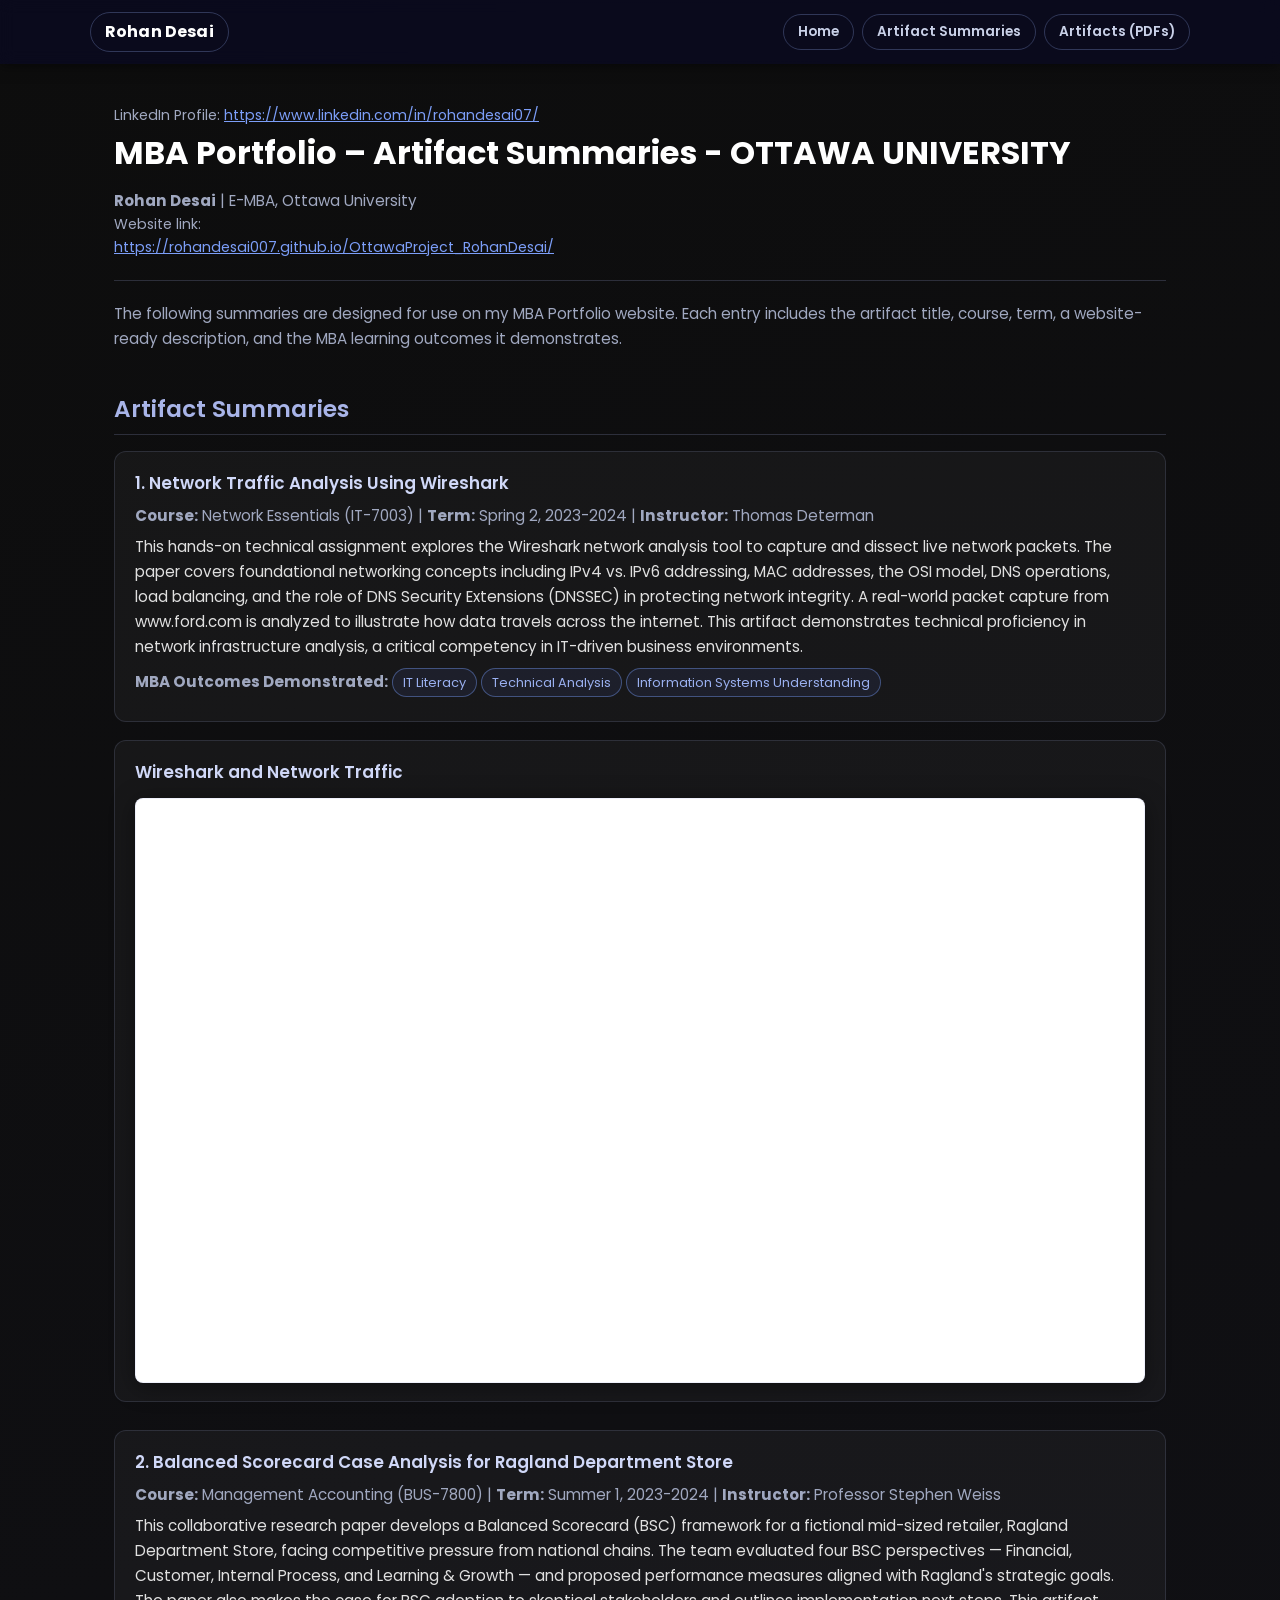
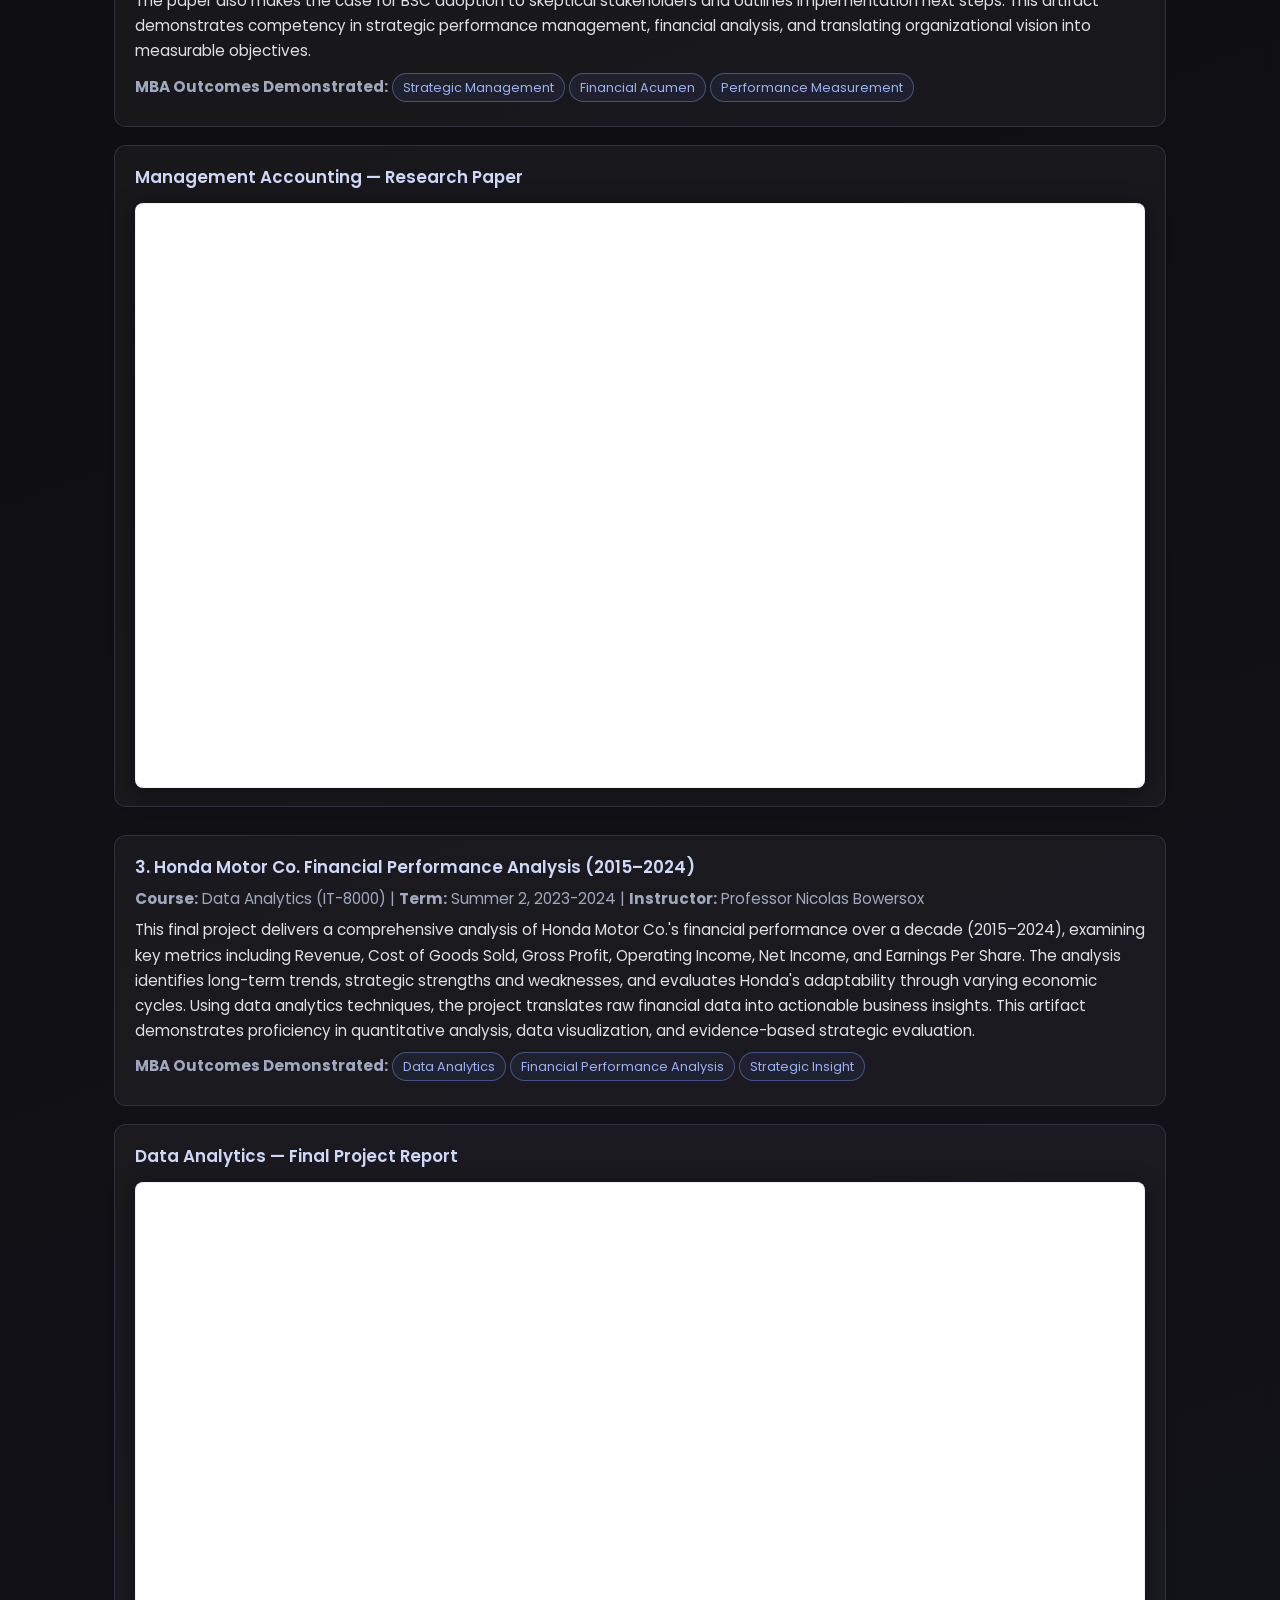
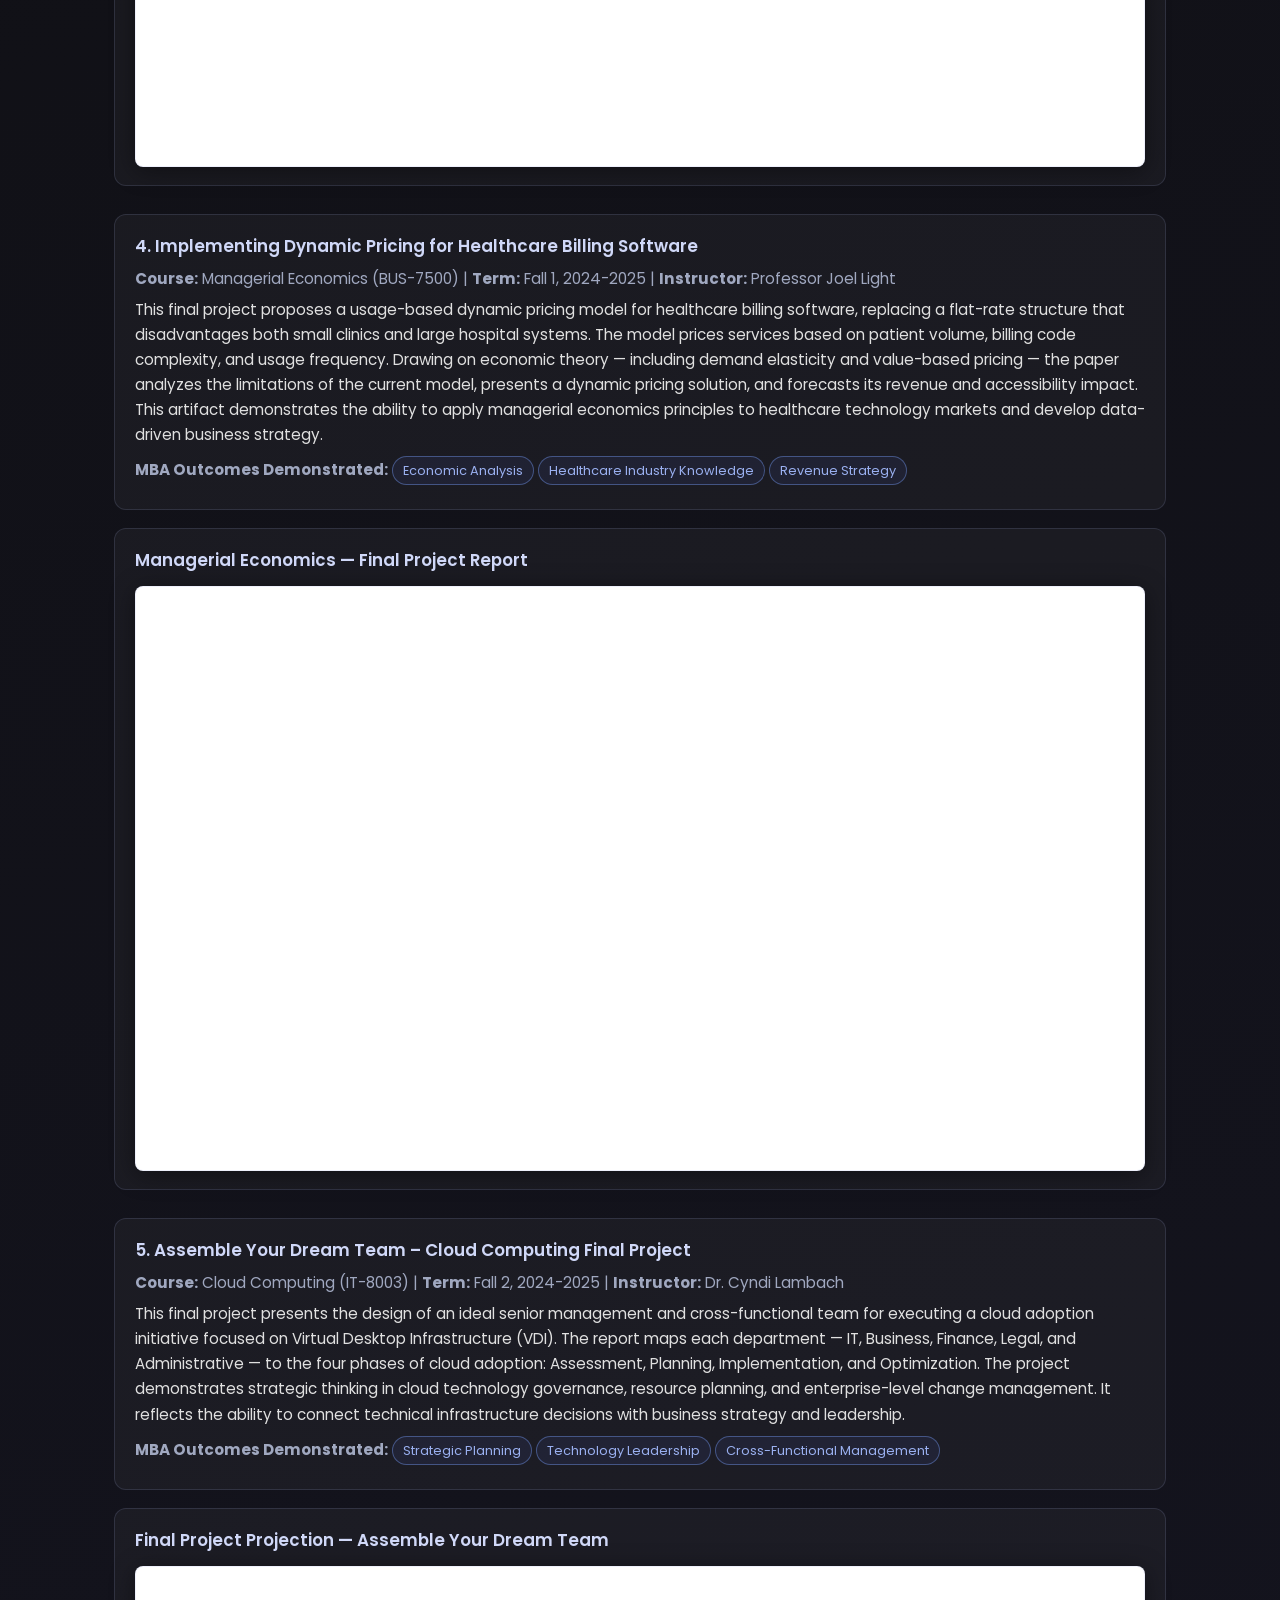
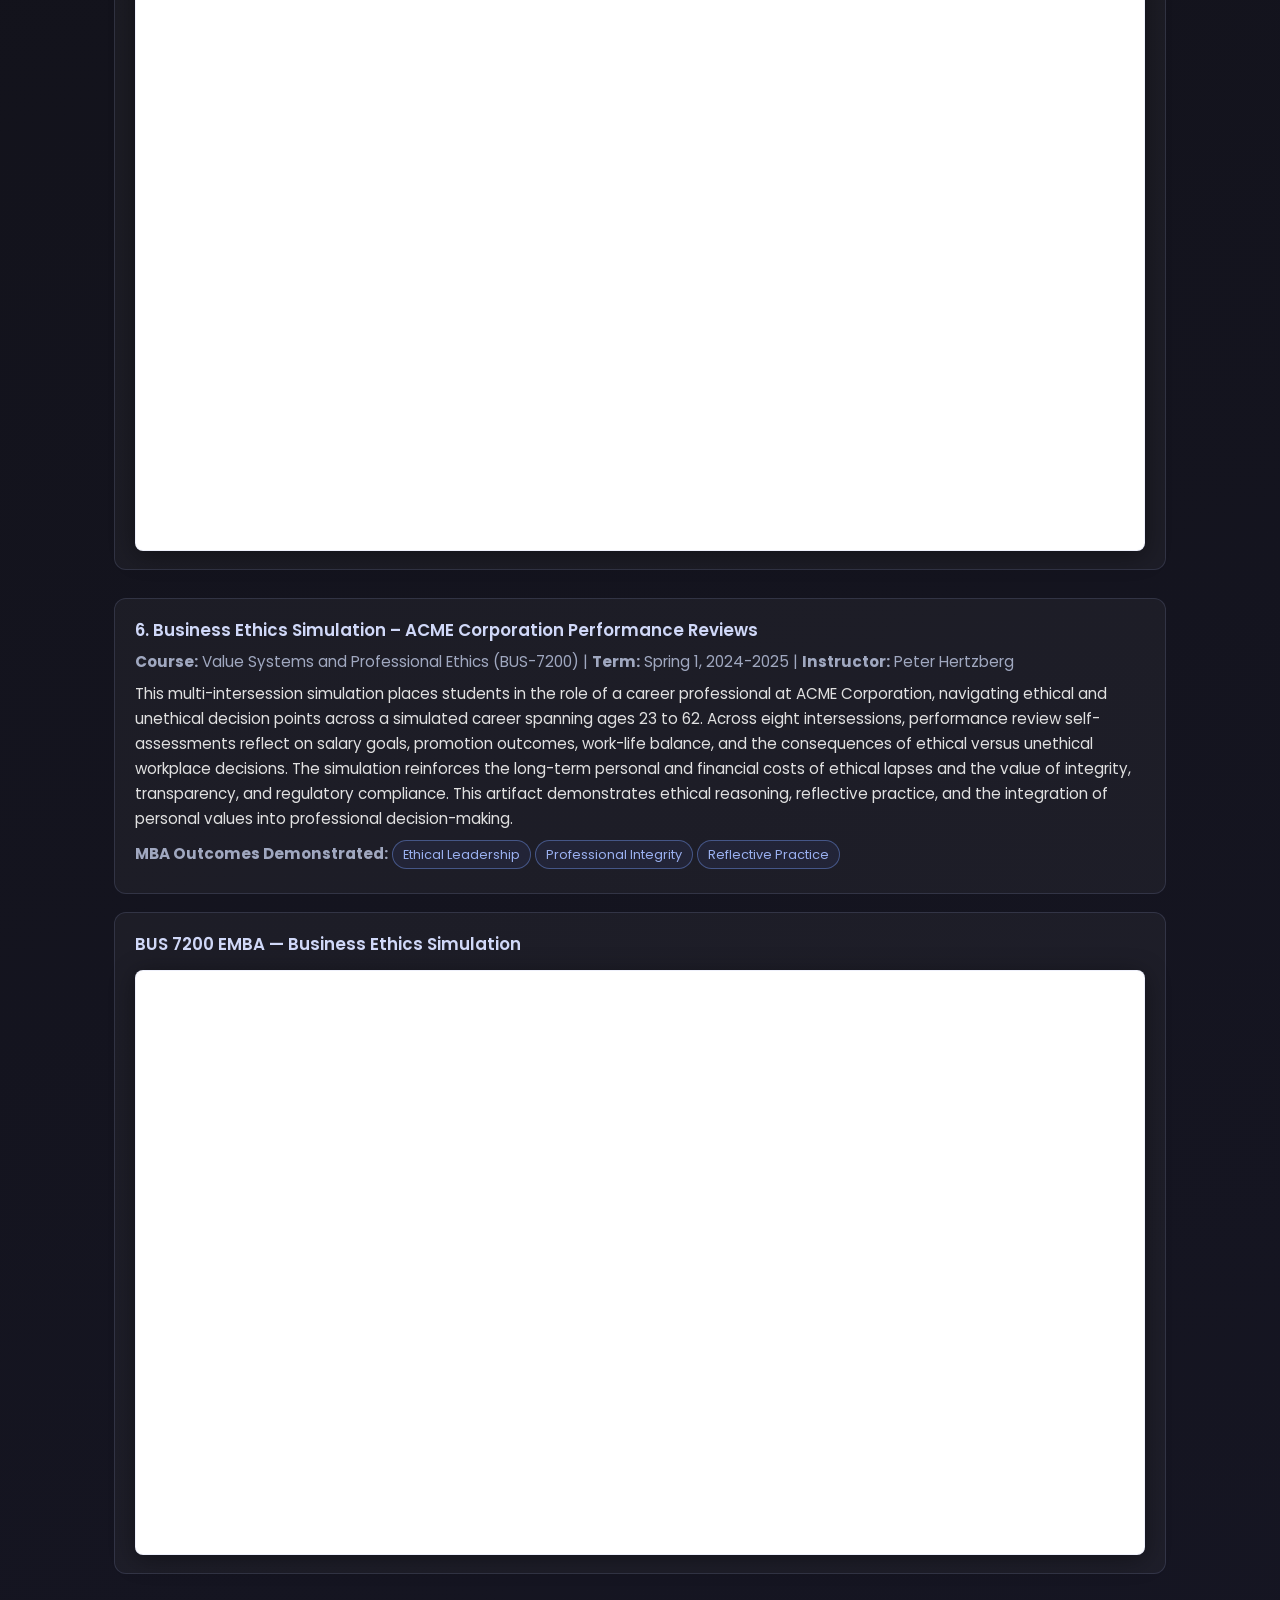
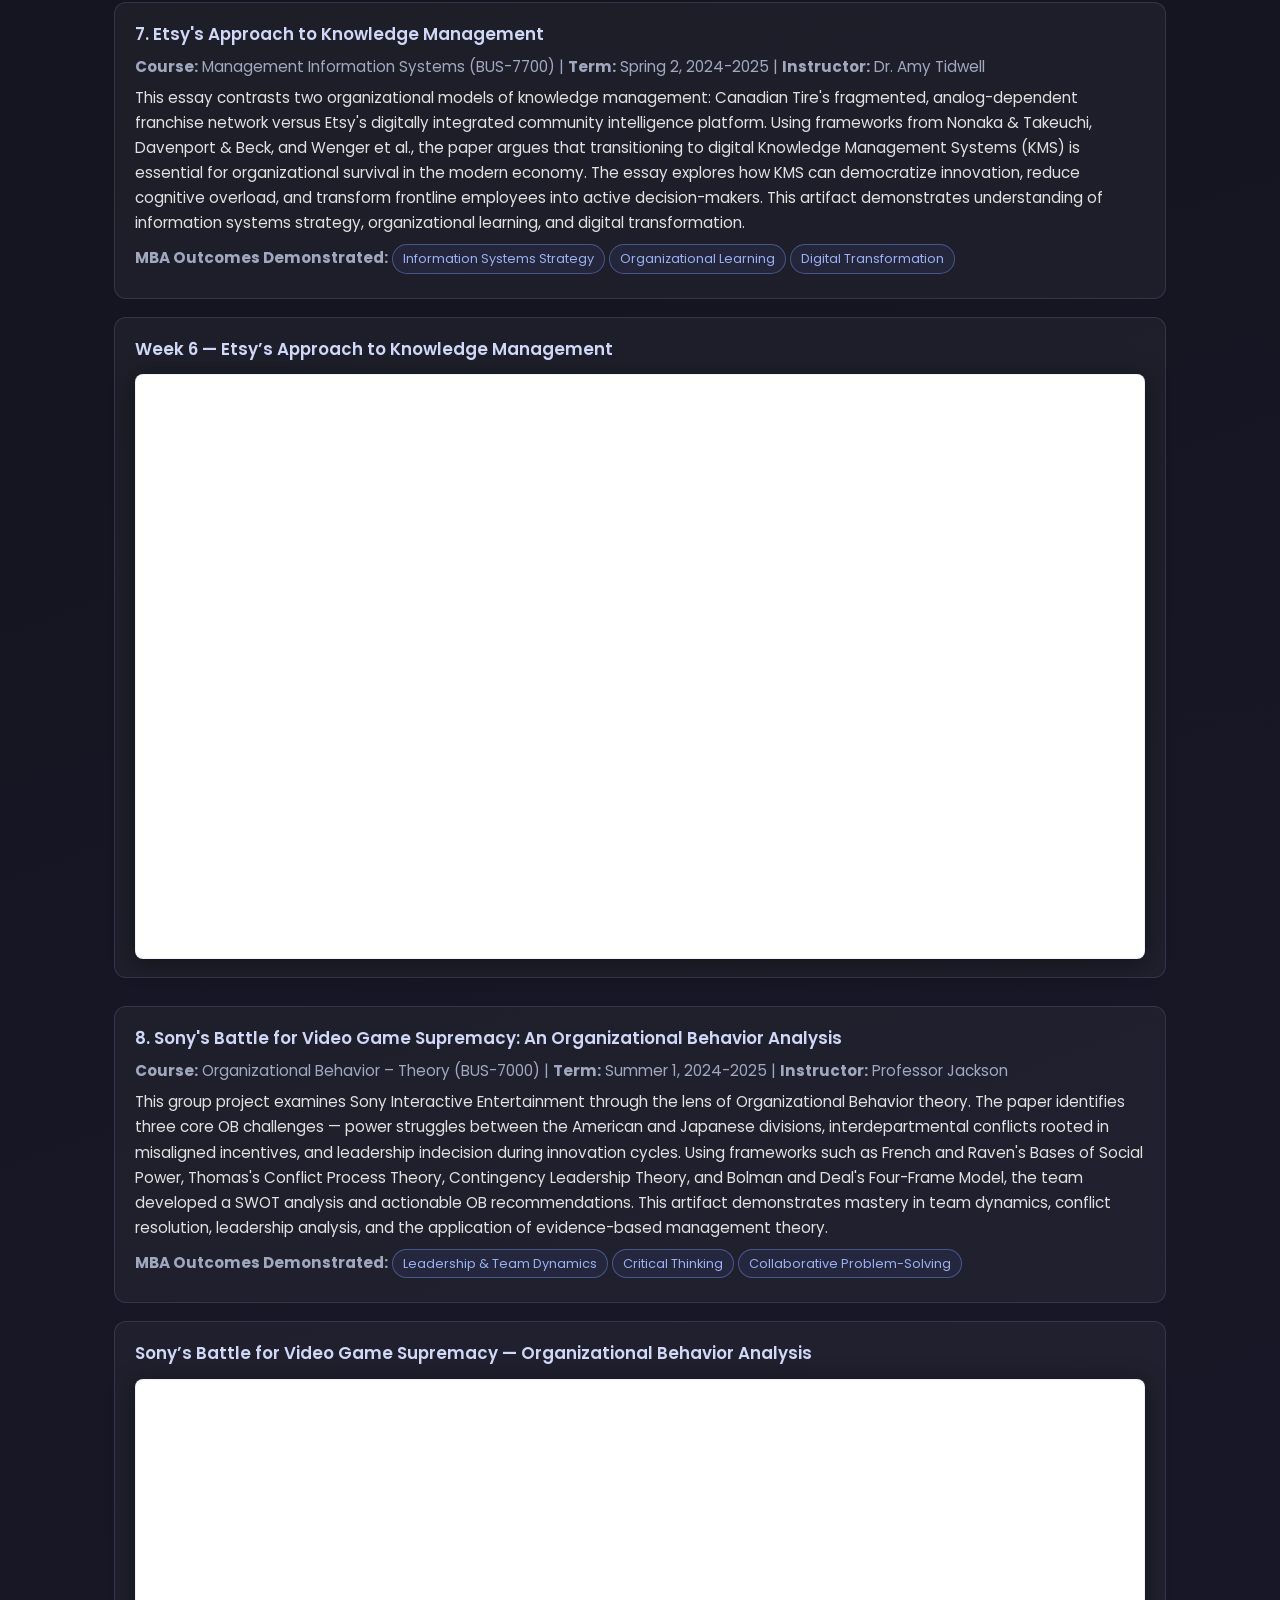
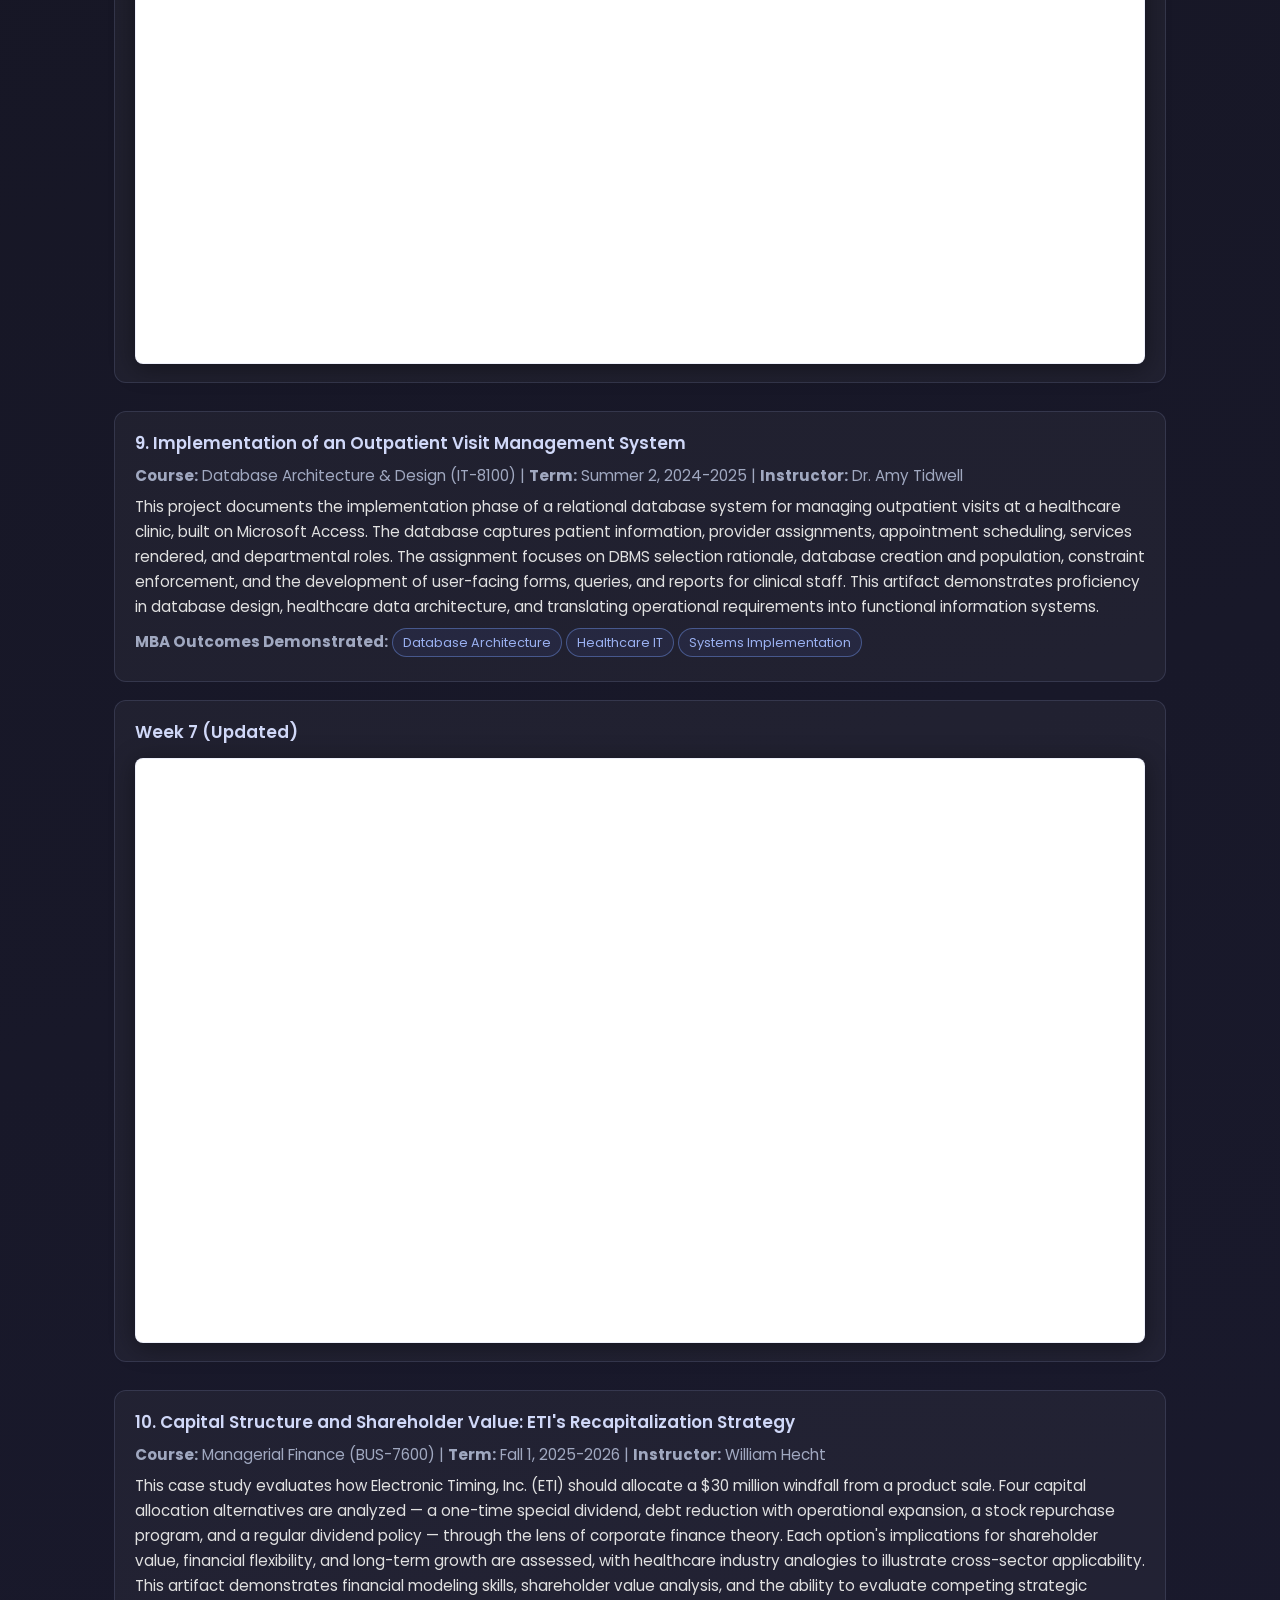
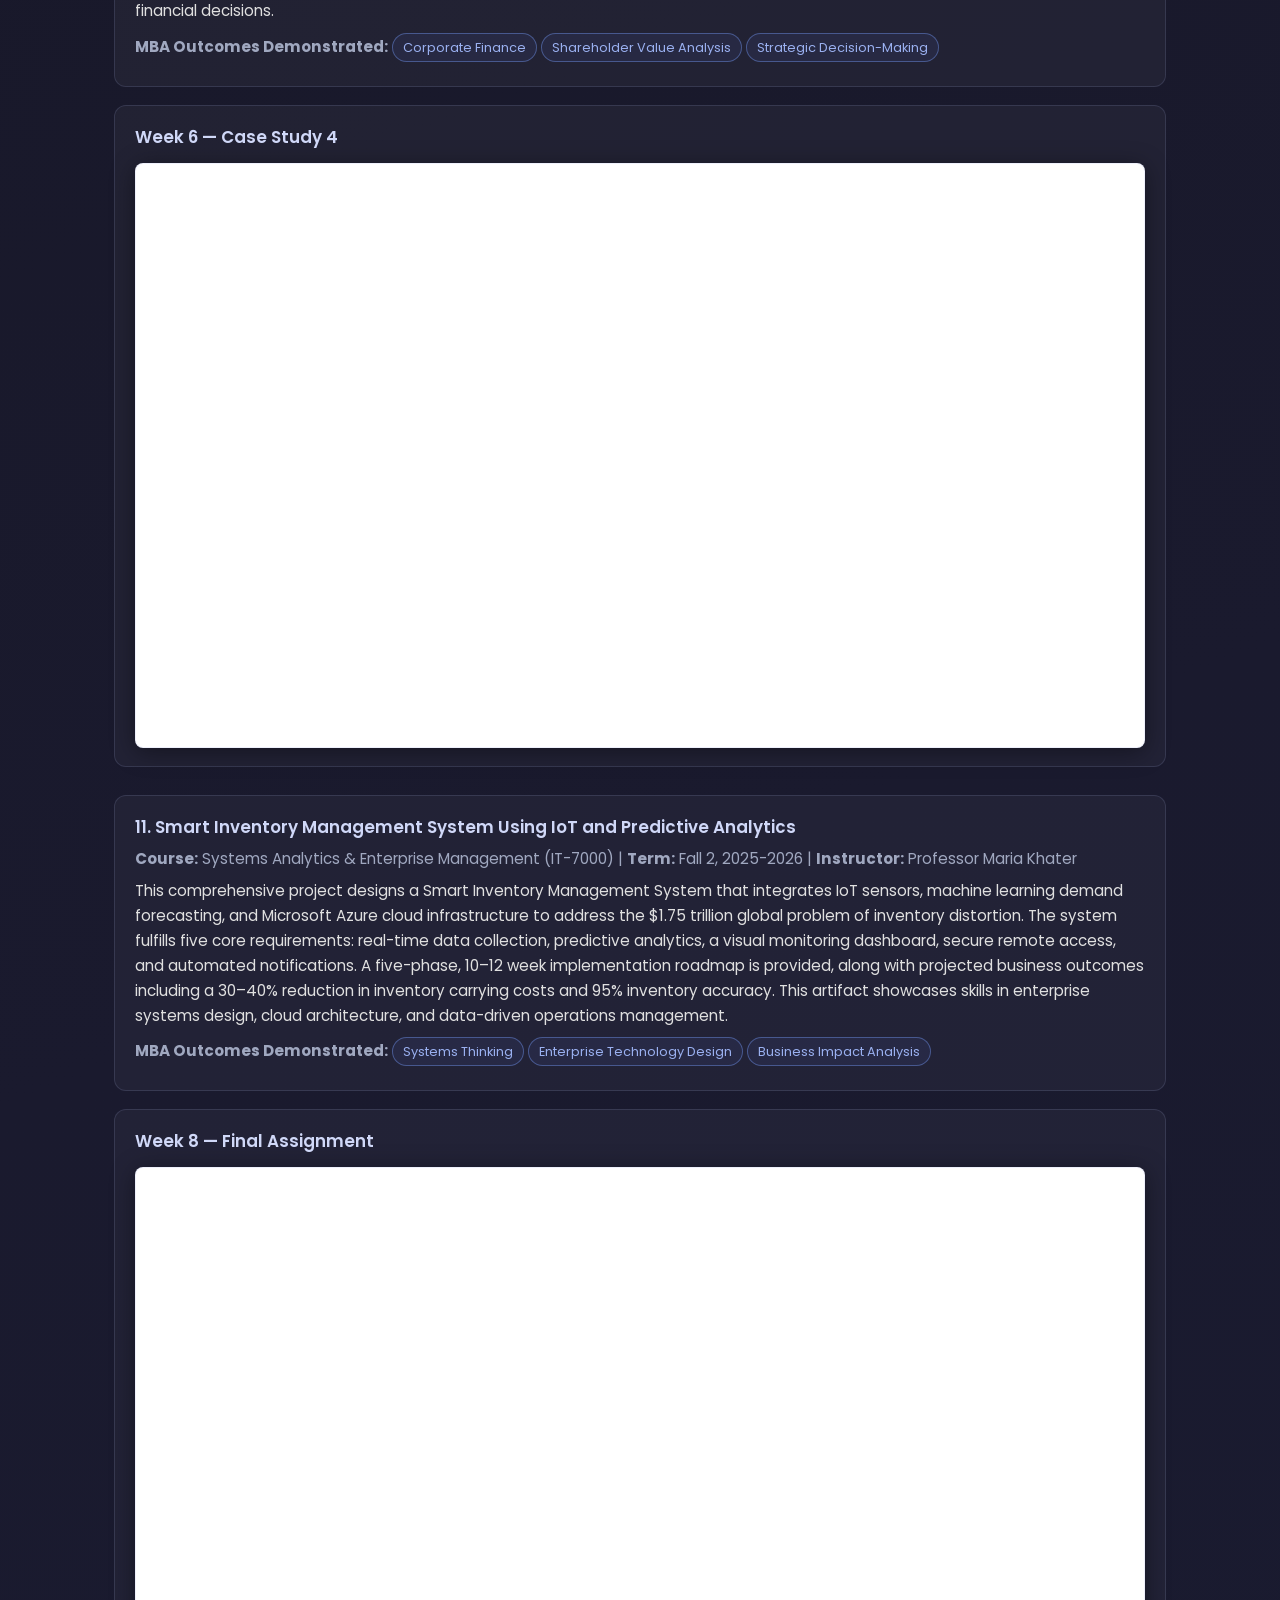
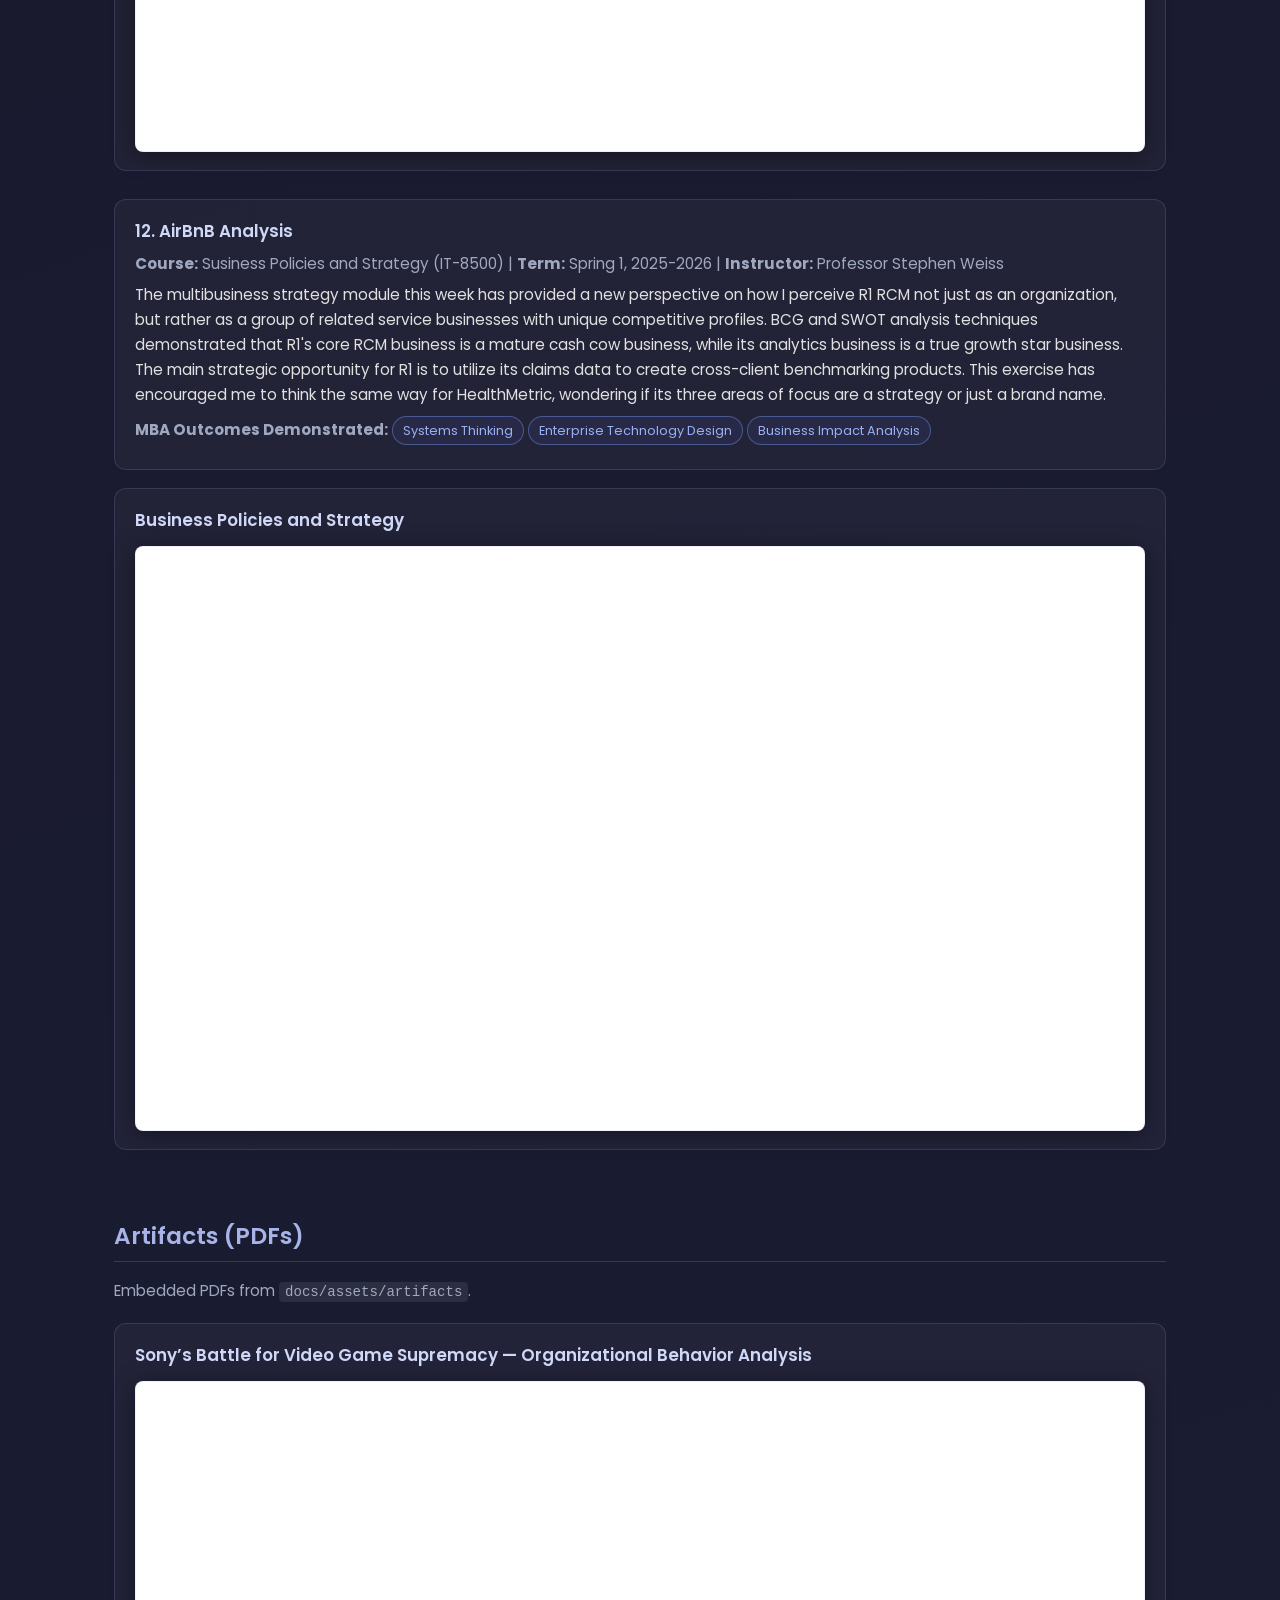
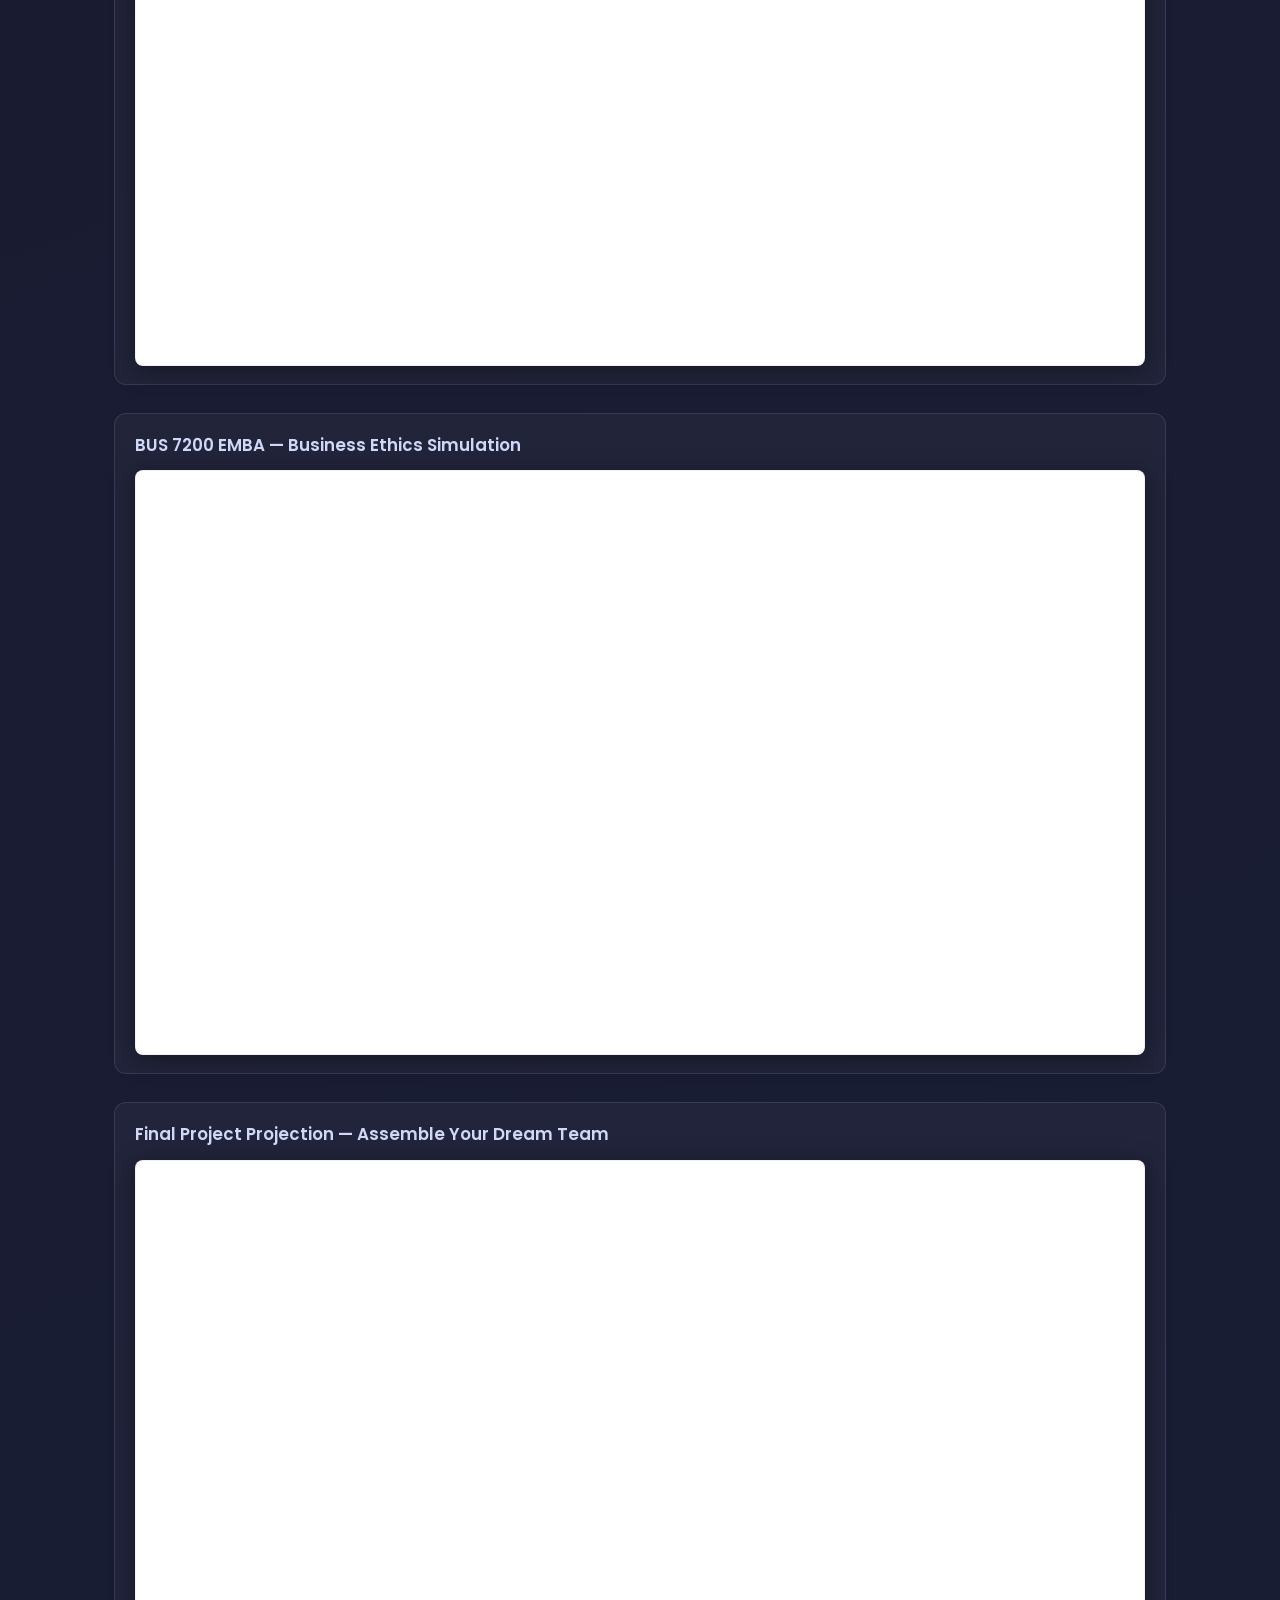
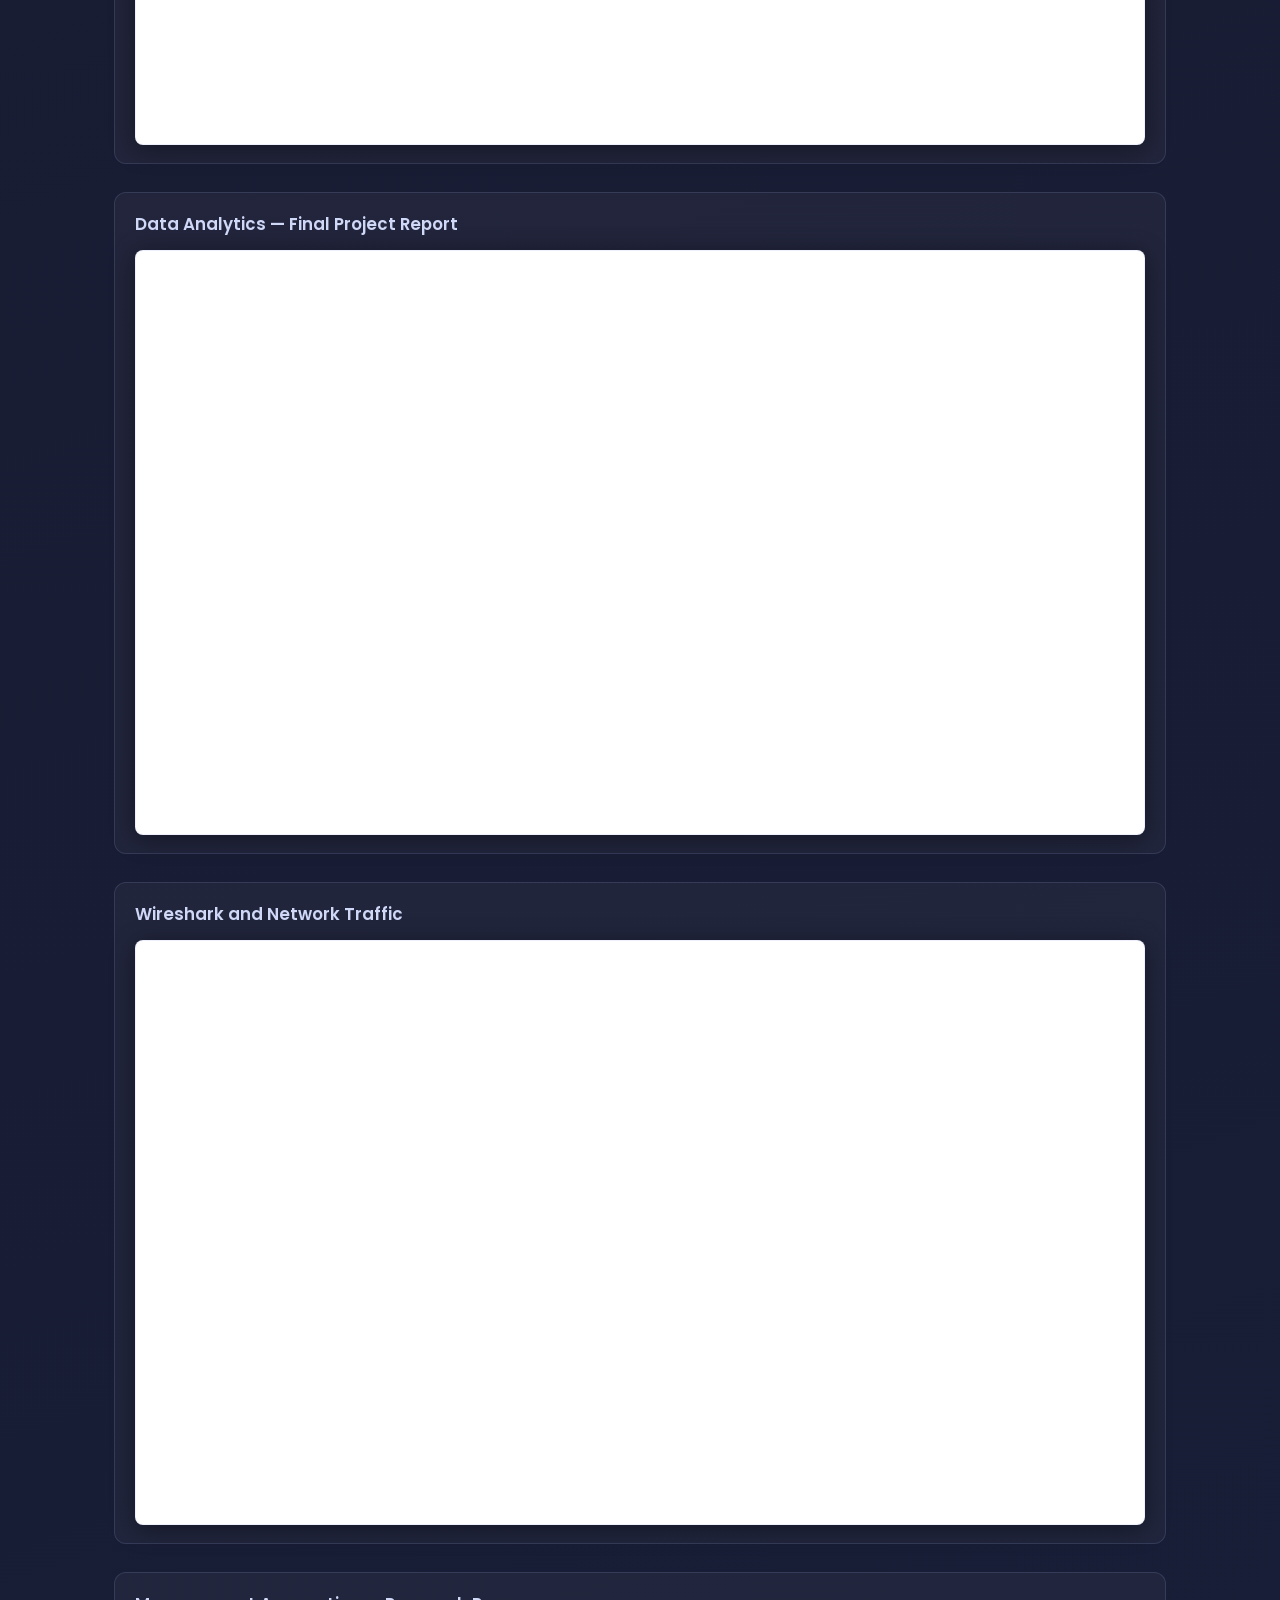
<file: index.html>
<!DOCTYPE html>
<html lang="en">
<head>
  <meta charset="UTF-8" />
  <meta name="viewport" content="width=device-width, initial-scale=1.0" />
  <title>Rohan Desai — MBA Program Portfolio & Assessment</title>
  <link rel="stylesheet" href="docs/assets/style.css" />
</head>
<body>
  <nav>
    <div class="nav-inner">
      <a class="nav-brand" href="#home">Rohan Desai</a>
      <ul>
        <li><a href="#home">Home</a></li>
        <li><a href="#artifact-summaries">Artifact Summaries</a></li>
        <li><a href="#artifacts">Artifacts (PDFs)</a></li>
      </ul>
    </div>
  </nav>

  <header id="home">
    <p class="muted small">LinkedIn Profile: <a href="https://www.linkedin.com/in/rohandesai07/" target="_blank" rel="noopener">https://www.linkedin.com/in/rohandesai07/</a></p>
    <h1>MBA Portfolio – Artifact Summaries - OTTAWA UNIVERSITY</h1>
    <p class="muted"><b>Rohan Desai</b> | E-MBA, Ottawa University </p>
    <p class="muted small">
      Website link: <br />
      <a href="https://rohandesai007.github.io/OttawaProject_RohanDesai/" target="_blank" rel="noopener">
        https://rohandesai007.github.io/OttawaProject_RohanDesai/
      </a>
    </p>
    <hr />
    <p class="muted">
      The following summaries are designed for use on my MBA Portfolio website. Each entry includes the artifact title,
      course, term, a website-ready description, and the MBA learning outcomes it demonstrates.
    </p>
  </header>

  <section id="artifact-summaries">
    <h2>Artifact Summaries</h2>

    <div class="summary">
      <h3>1. Network Traffic Analysis Using Wireshark</h3>
      <p class="muted"><b>Course:</b> Network Essentials (IT-7003) | <b>Term:</b> Spring 2, 2023-2024 | <b>Instructor:</b> Thomas Determan</p>
      <p>
        This hands-on technical assignment explores the Wireshark network analysis tool to capture and dissect live network packets.
        The paper covers foundational networking concepts including IPv4 vs. IPv6 addressing, MAC addresses, the OSI model, DNS operations,
        load balancing, and the role of DNS Security Extensions (DNSSEC) in protecting network integrity. A real-world packet capture from
        www.ford.com is analyzed to illustrate how data travels across the internet. This artifact demonstrates technical proficiency in network
        infrastructure analysis, a critical competency in IT-driven business environments.
      </p>
      <p class="muted"><b>MBA Outcomes Demonstrated:</b>
        <span class="tag">IT Literacy</span><span class="tag">Technical Analysis</span><span class="tag">Information Systems Understanding</span>
      </p>
    </div>

        <div class="artifact">
      <h3>Wireshark and Network Traffic</h3>
      <iframe src="docs/assets/artifacts/Intersession_Five_Assignment-_Wireshark_and_Network_Traffic.pdf#toolbar=0&navpanes=0"></iframe>
    </div>

    <div class="summary">
      <h3>2. Balanced Scorecard Case Analysis for Ragland Department Store</h3>
      <p class="muted"><b>Course:</b> Management Accounting (BUS-7800) | <b>Term:</b> Summer 1, 2023-2024 | <b>Instructor:</b> Professor Stephen Weiss</p>
      <p>
        This collaborative research paper develops a Balanced Scorecard (BSC) framework for a fictional mid-sized retailer, Ragland Department Store,
        facing competitive pressure from national chains. The team evaluated four BSC perspectives — Financial, Customer, Internal Process, and Learning & Growth —
        and proposed performance measures aligned with Ragland's strategic goals. The paper also makes the case for BSC adoption to skeptical stakeholders and outlines
        implementation next steps. This artifact demonstrates competency in strategic performance management, financial analysis, and translating organizational vision into
        measurable objectives.
      </p>
      <p class="muted"><b>MBA Outcomes Demonstrated:</b>
        <span class="tag">Strategic Management</span><span class="tag">Financial Acumen</span><span class="tag">Performance Measurement</span>
      </p>
    </div>

        <div class="artifact">
      <h3>Management Accounting — Research Paper</h3>
      <iframe src="docs/assets/artifacts/Management_Accounting_-_Intersession_8_-Research_Paper.pdf#toolbar=0&navpanes=0"></iframe>
    </div>


    <div class="summary">
      <h3>3. Honda Motor Co. Financial Performance Analysis (2015–2024)</h3>
      <p class="muted"><b>Course:</b> Data Analytics (IT-8000) | <b>Term:</b> Summer 2, 2023-2024 | <b>Instructor:</b> Professor Nicolas Bowersox</p>
      <p>
        This final project delivers a comprehensive analysis of Honda Motor Co.'s financial performance over a decade (2015–2024), examining key metrics including
        Revenue, Cost of Goods Sold, Gross Profit, Operating Income, Net Income, and Earnings Per Share. The analysis identifies long-term trends, strategic strengths and
        weaknesses, and evaluates Honda's adaptability through varying economic cycles. Using data analytics techniques, the project translates raw financial data into actionable
        business insights. This artifact demonstrates proficiency in quantitative analysis, data visualization, and evidence-based strategic evaluation.
      </p>
      <p class="muted"><b>MBA Outcomes Demonstrated:</b>
        <span class="tag">Data Analytics</span><span class="tag">Financial Performance Analysis</span><span class="tag">Strategic Insight</span>
      </p>
    </div>

        <div class="artifact">
      <h3>Data Analytics — Final Project Report</h3>
      <iframe src="docs/assets/artifacts/Intersession_Eight_Data_Analytics_Final_Project_Report.pdf#toolbar=0&navpanes=0"></iframe>
    </div>

    <div class="summary">
      <h3>4. Implementing Dynamic Pricing for Healthcare Billing Software</h3>
      <p class="muted"><b>Course:</b> Managerial Economics (BUS-7500) | <b>Term:</b> Fall 1, 2024-2025 | <b>Instructor:</b> Professor Joel Light</p>
      <p>
        This final project proposes a usage-based dynamic pricing model for healthcare billing software, replacing a flat-rate structure that disadvantages both small clinics and
        large hospital systems. The model prices services based on patient volume, billing code complexity, and usage frequency. Drawing on economic theory — including demand
        elasticity and value-based pricing — the paper analyzes the limitations of the current model, presents a dynamic pricing solution, and forecasts its revenue and accessibility
        impact. This artifact demonstrates the ability to apply managerial economics principles to healthcare technology markets and develop data-driven business strategy.
      </p>
      <p class="muted"><b>MBA Outcomes Demonstrated:</b>
        <span class="tag">Economic Analysis</span><span class="tag">Healthcare Industry Knowledge</span><span class="tag">Revenue Strategy</span>
      </p>
    </div>


        <div class="artifact">
      <h3>Managerial Economics — Final Project Report</h3>
      <iframe src="docs/assets/artifacts/Managerial_Economics_Final_Project_Report.pdf#toolbar=0&navpanes=0"></iframe>
    </div>

    
    <div class="summary">
      <h3>5. Assemble Your Dream Team – Cloud Computing Final Project</h3>
      <p class="muted"><b>Course:</b> Cloud Computing (IT-8003) | <b>Term:</b> Fall 2, 2024-2025 | <b>Instructor:</b> Dr. Cyndi Lambach</p>
      <p>
        This final project presents the design of an ideal senior management and cross-functional team for executing a cloud adoption initiative focused on Virtual Desktop
        Infrastructure (VDI). The report maps each department — IT, Business, Finance, Legal, and Administrative — to the four phases of cloud adoption: Assessment, Planning,
        Implementation, and Optimization. The project demonstrates strategic thinking in cloud technology governance, resource planning, and enterprise-level change management.
        It reflects the ability to connect technical infrastructure decisions with business strategy and leadership.
      </p>
      <p class="muted"><b>MBA Outcomes Demonstrated:</b>
        <span class="tag">Strategic Planning</span><span class="tag">Technology Leadership</span><span class="tag">Cross-Functional Management</span>
      </p>
    </div>

     <div class="artifact">
      <h3>Final Project Projection — Assemble Your Dream Team</h3>
      <iframe src="docs/assets/artifacts/Final_Project_Projection-_Assemble_Your_Dream_Team.pdf#toolbar=0&navpanes=0"></iframe>
    </div>


    <div class="summary">
      <h3>6. Business Ethics Simulation – ACME Corporation Performance Reviews</h3>
      <p class="muted"><b>Course:</b> Value Systems and Professional Ethics (BUS-7200) | <b>Term:</b> Spring 1, 2024-2025 | <b>Instructor:</b> Peter Hertzberg</p>
      <p>
        This multi-intersession simulation places students in the role of a career professional at ACME Corporation, navigating ethical and unethical decision points across a simulated
        career spanning ages 23 to 62. Across eight intersessions, performance review self-assessments reflect on salary goals, promotion outcomes, work-life balance, and the
        consequences of ethical versus unethical workplace decisions. The simulation reinforces the long-term personal and financial costs of ethical lapses and the value of integrity,
        transparency, and regulatory compliance. This artifact demonstrates ethical reasoning, reflective practice, and the integration of personal values into professional decision-making.
      </p>
      <p class="muted"><b>MBA Outcomes Demonstrated:</b>
        <span class="tag">Ethical Leadership</span><span class="tag">Professional Integrity</span><span class="tag">Reflective Practice</span>
      </p>
    </div>

     <div class="artifact">
      <h3>BUS 7200 EMBA — Business Ethics Simulation</h3>
      <iframe src="docs/assets/artifacts/Final_BUS_7200_EMBA_Student_Report_-__Business_Ethics_Simulation.pdf#toolbar=0&navpanes=0"></iframe>
    </div>



    <div class="summary">
      <h3>7. Etsy's Approach to Knowledge Management</h3>
      <p class="muted"><b>Course:</b> Management Information Systems (BUS-7700) | <b>Term:</b> Spring 2, 2024-2025 | <b>Instructor:</b> Dr. Amy Tidwell</p>
      <p>
        This essay contrasts two organizational models of knowledge management: Canadian Tire's fragmented, analog-dependent franchise network versus Etsy's digitally integrated
        community intelligence platform. Using frameworks from Nonaka & Takeuchi, Davenport & Beck, and Wenger et al., the paper argues that transitioning to digital Knowledge
        Management Systems (KMS) is essential for organizational survival in the modern economy. The essay explores how KMS can democratize innovation, reduce cognitive overload,
        and transform frontline employees into active decision-makers. This artifact demonstrates understanding of information systems strategy, organizational learning, and digital transformation.
      </p>
      <p class="muted"><b>MBA Outcomes Demonstrated:</b>
        <span class="tag">Information Systems Strategy</span><span class="tag">Organizational Learning</span><span class="tag">Digital Transformation</span>
      </p>
    </div>

            <div class="artifact">
      <h3>Week 6 — Etsy’s Approach to Knowledge Management</h3>
      <iframe src="docs/assets/artifacts/Week_6_-_Etsy_s_Approach_to_Knowledge_Management.pdf#toolbar=0&navpanes=0"></iframe>
    </div>
    

    <div class="summary">
      <h3>8. Sony's Battle for Video Game Supremacy: An Organizational Behavior Analysis</h3>
      <p class="muted"><b>Course:</b> Organizational Behavior – Theory (BUS-7000) | <b>Term:</b> Summer 1, 2024-2025 | <b>Instructor:</b> Professor Jackson</p>
      <p>
        This group project examines Sony Interactive Entertainment through the lens of Organizational Behavior theory. The paper identifies three core OB challenges — power struggles
        between the American and Japanese divisions, interdepartmental conflicts rooted in misaligned incentives, and leadership indecision during innovation cycles. Using frameworks
        such as French and Raven's Bases of Social Power, Thomas's Conflict Process Theory, Contingency Leadership Theory, and Bolman and Deal's Four-Frame Model, the team
        developed a SWOT analysis and actionable OB recommendations. This artifact demonstrates mastery in team dynamics, conflict resolution, leadership analysis, and the application
        of evidence-based management theory.
      </p>
      <p class="muted"><b>MBA Outcomes Demonstrated:</b>
        <span class="tag">Leadership & Team Dynamics</span><span class="tag">Critical Thinking</span><span class="tag">Collaborative Problem-Solving</span>
      </p>
    </div>

    <div class="artifact">
      <h3>Sony’s Battle for Video Game Supremacy — Organizational Behavior Analysis</h3>
      <iframe src="docs/assets/artifacts/Draft_Sony_s_Battle_for_Video_Game_Supremacy-_An_Organizational_Behavior_Analysis.pdf#toolbar=0&navpanes=0"></iframe>
    </div>

    

    <div class="summary">
      <h3>9. Implementation of an Outpatient Visit Management System</h3>
      <p class="muted"><b>Course:</b> Database Architecture & Design (IT-8100) | <b>Term:</b> Summer 2, 2024-2025 | <b>Instructor:</b> Dr. Amy Tidwell</p>
      <p>
        This project documents the implementation phase of a relational database system for managing outpatient visits at a healthcare clinic, built on Microsoft Access. The database
        captures patient information, provider assignments, appointment scheduling, services rendered, and departmental roles. The assignment focuses on DBMS selection rationale,
        database creation and population, constraint enforcement, and the development of user-facing forms, queries, and reports for clinical staff. This artifact demonstrates proficiency
        in database design, healthcare data architecture, and translating operational requirements into functional information systems.
      </p>
      <p class="muted"><b>MBA Outcomes Demonstrated:</b>
        <span class="tag">Database Architecture</span><span class="tag">Healthcare IT</span><span class="tag">Systems Implementation</span>
      </p>
    </div>

        <div class="artifact">
      <h3>Week 7 (Updated)</h3>
      <iframe src="docs/assets/artifacts/week7_updated.pdf#toolbar=0&navpanes=0"></iframe>
    </div>

    <div class="summary">
      <h3>10. Capital Structure and Shareholder Value: ETI's Recapitalization Strategy</h3>
      <p class="muted"><b>Course:</b> Managerial Finance (BUS-7600) | <b>Term:</b> Fall 1, 2025-2026 | <b>Instructor:</b> William Hecht</p>
      <p>
        This case study evaluates how Electronic Timing, Inc. (ETI) should allocate a $30 million windfall from a product sale. Four capital allocation alternatives are analyzed — a
        one-time special dividend, debt reduction with operational expansion, a stock repurchase program, and a regular dividend policy — through the lens of corporate finance theory.
        Each option's implications for shareholder value, financial flexibility, and long-term growth are assessed, with healthcare industry analogies to illustrate cross-sector applicability.
        This artifact demonstrates financial modeling skills, shareholder value analysis, and the ability to evaluate competing strategic financial decisions.
      </p>
      <p class="muted"><b>MBA Outcomes Demonstrated:</b>
        <span class="tag">Corporate Finance</span><span class="tag">Shareholder Value Analysis</span><span class="tag">Strategic Decision-Making</span>
      </p>
    </div>

  
        <div class="artifact">
      <h3>Week 6 — Case Study 4</h3>
      <iframe src="docs/assets/artifacts/Week6_Case_Study4.pdf#toolbar=0&navpanes=0"></iframe>
    </div>

    <div class="summary">
      <h3>11. Smart Inventory Management System Using IoT and Predictive Analytics</h3>
      <p class="muted"><b>Course:</b> Systems Analytics & Enterprise Management (IT-7000) | <b>Term:</b> Fall 2, 2025-2026 | <b>Instructor:</b> Professor Maria Khater</p>
      <p>
        This comprehensive project designs a Smart Inventory Management System that integrates IoT sensors, machine learning demand forecasting, and Microsoft Azure cloud
        infrastructure to address the $1.75 trillion global problem of inventory distortion. The system fulfills five core requirements: real-time data collection, predictive analytics,
        a visual monitoring dashboard, secure remote access, and automated notifications. A five-phase, 10–12 week implementation roadmap is provided, along with projected business
        outcomes including a 30–40% reduction in inventory carrying costs and 95% inventory accuracy. This artifact showcases skills in enterprise systems design, cloud architecture,
        and data-driven operations management.
      </p>
      <p class="muted"><b>MBA Outcomes Demonstrated:</b>
        <span class="tag">Systems Thinking</span><span class="tag">Enterprise Technology Design</span><span class="tag">Business Impact Analysis</span>
      </p>
    </div>

      <div class="artifact">
      <h3>Week 8 — Final Assignment</h3>
      <iframe src="docs/assets/artifacts/Week_8_Final_Assignment_Rohan_Desai.pdf#toolbar=0&navpanes=0"></iframe>
    </div>

    <div class="summary">
      <h3>12. AirBnB Analysis</h3>
      <p class="muted"><b>Course:</b> Susiness Policies and Strategy (IT-8500) | <b>Term:</b> Spring 1, 2025-2026 | <b>Instructor:</b> Professor Stephen Weiss</p>
      <p>
 The multibusiness strategy module this week has provided a new perspective on how I perceive R1 RCM not just as an organization, but rather as a group of related service businesses with unique competitive profiles. BCG and SWOT analysis techniques demonstrated 
        that R1's core RCM business is a mature cash cow business, while its analytics business is a true growth star business. The main strategic opportunity for R1 is to utilize its claims data to create cross-client benchmarking products. This exercise has 
        encouraged me to think the same way for HealthMetric, wondering if its three areas of focus are a strategy or just a brand name.
      </p>
      <p class="muted"><b>MBA Outcomes Demonstrated:</b>
        <span class="tag">Systems Thinking</span><span class="tag">Enterprise Technology Design</span><span class="tag">Business Impact Analysis</span>
      </p>
    </div>


        <div class="artifact">
      <h3>Business Policies and Strategy</h3>
      <iframe src="docs/assets/artifacts/Section_III_Strategic_Analysis_Airbnb_02282026.pdf#toolbar=0&navpanes=0"></iframe>
    </div>
  </section>


  <section id="artifacts">
    <h2>Artifacts (PDFs)</h2>
    <p class="muted">Embedded PDFs from <code>docs/assets/artifacts</code>.</p>

    <div class="artifact">
      <h3>Sony’s Battle for Video Game Supremacy — Organizational Behavior Analysis</h3>
      <iframe src="docs/assets/artifacts/Draft_Sony_s_Battle_for_Video_Game_Supremacy-_An_Organizational_Behavior_Analysis.pdf#toolbar=0&navpanes=0"></iframe>
    </div>

    <div class="artifact">
      <h3>BUS 7200 EMBA — Business Ethics Simulation</h3>
      <iframe src="docs/assets/artifacts/Final_BUS_7200_EMBA_Student_Report_-__Business_Ethics_Simulation.pdf#toolbar=0&navpanes=0"></iframe>
    </div>

    <div class="artifact">
      <h3>Final Project Projection — Assemble Your Dream Team</h3>
      <iframe src="docs/assets/artifacts/Final_Project_Projection-_Assemble_Your_Dream_Team.pdf#toolbar=0&navpanes=0"></iframe>
    </div>

    <div class="artifact">
      <h3>Data Analytics — Final Project Report</h3>
      <iframe src="docs/assets/artifacts/Intersession_Eight_Data_Analytics_Final_Project_Report.pdf#toolbar=0&navpanes=0"></iframe>
    </div>

    <div class="artifact">
      <h3>Wireshark and Network Traffic</h3>
      <iframe src="docs/assets/artifacts/Intersession_Five_Assignment-_Wireshark_and_Network_Traffic.pdf#toolbar=0&navpanes=0"></iframe>
    </div>

    <div class="artifact">
      <h3>Management Accounting — Research Paper</h3>
      <iframe src="docs/assets/artifacts/Management_Accounting_-_Intersession_8_-Research_Paper.pdf#toolbar=0&navpanes=0"></iframe>
    </div>

    <div class="artifact">
      <h3>Managerial Economics — Final Project Report</h3>
      <iframe src="docs/assets/artifacts/Managerial_Economics_Final_Project_Report.pdf#toolbar=0&navpanes=0"></iframe>
    </div>

    <div class="artifact">
      <h3>Week 6 — Case Study 4</h3>
      <iframe src="docs/assets/artifacts/Week6_Case_Study4.pdf#toolbar=0&navpanes=0"></iframe>
    </div>

    <div class="artifact">
      <h3>Week 6 — Etsy’s Approach to Knowledge Management</h3>
      <iframe src="docs/assets/artifacts/Week_6_-_Etsy_s_Approach_to_Knowledge_Management.pdf#toolbar=0&navpanes=0"></iframe>
    </div>

    <div class="artifact">
      <h3>Week 8 — Final Assignment</h3>
      <iframe src="docs/assets/artifacts/Week_8_Final_Assignment_Rohan_Desai.pdf#toolbar=0&navpanes=0"></iframe>
    </div>

    <div class="artifact">
      <h3>Week 7 (Updated)</h3>
      <iframe src="docs/assets/artifacts/week7_updated.pdf#toolbar=0&navpanes=0"></iframe>
    </div>

    <div class="artifact">
      <h3>Business Policies and Strategy</h3>
      <iframe src="docs/assets/artifacts/Section_III_Strategic_Analysis_Airbnb_02282026.pdf#toolbar=0&navpanes=0"></iframe>
    </div>
  </section>

  
  <footer class="site-footer">
    <div class="footer-inner">
      <p><strong>Rohan Desai</strong> &mdash; Dallas, TX</p>
      <p>
        <a href="tel:+18625886989">862-588-6989</a>
        &nbsp;|&nbsp;
        <a href="mailto:rohan.acme@gmail.com">rohan.acme@gmail.com</a>
      </p>
    </div>
  </footer>

</body>
</html>
</file>
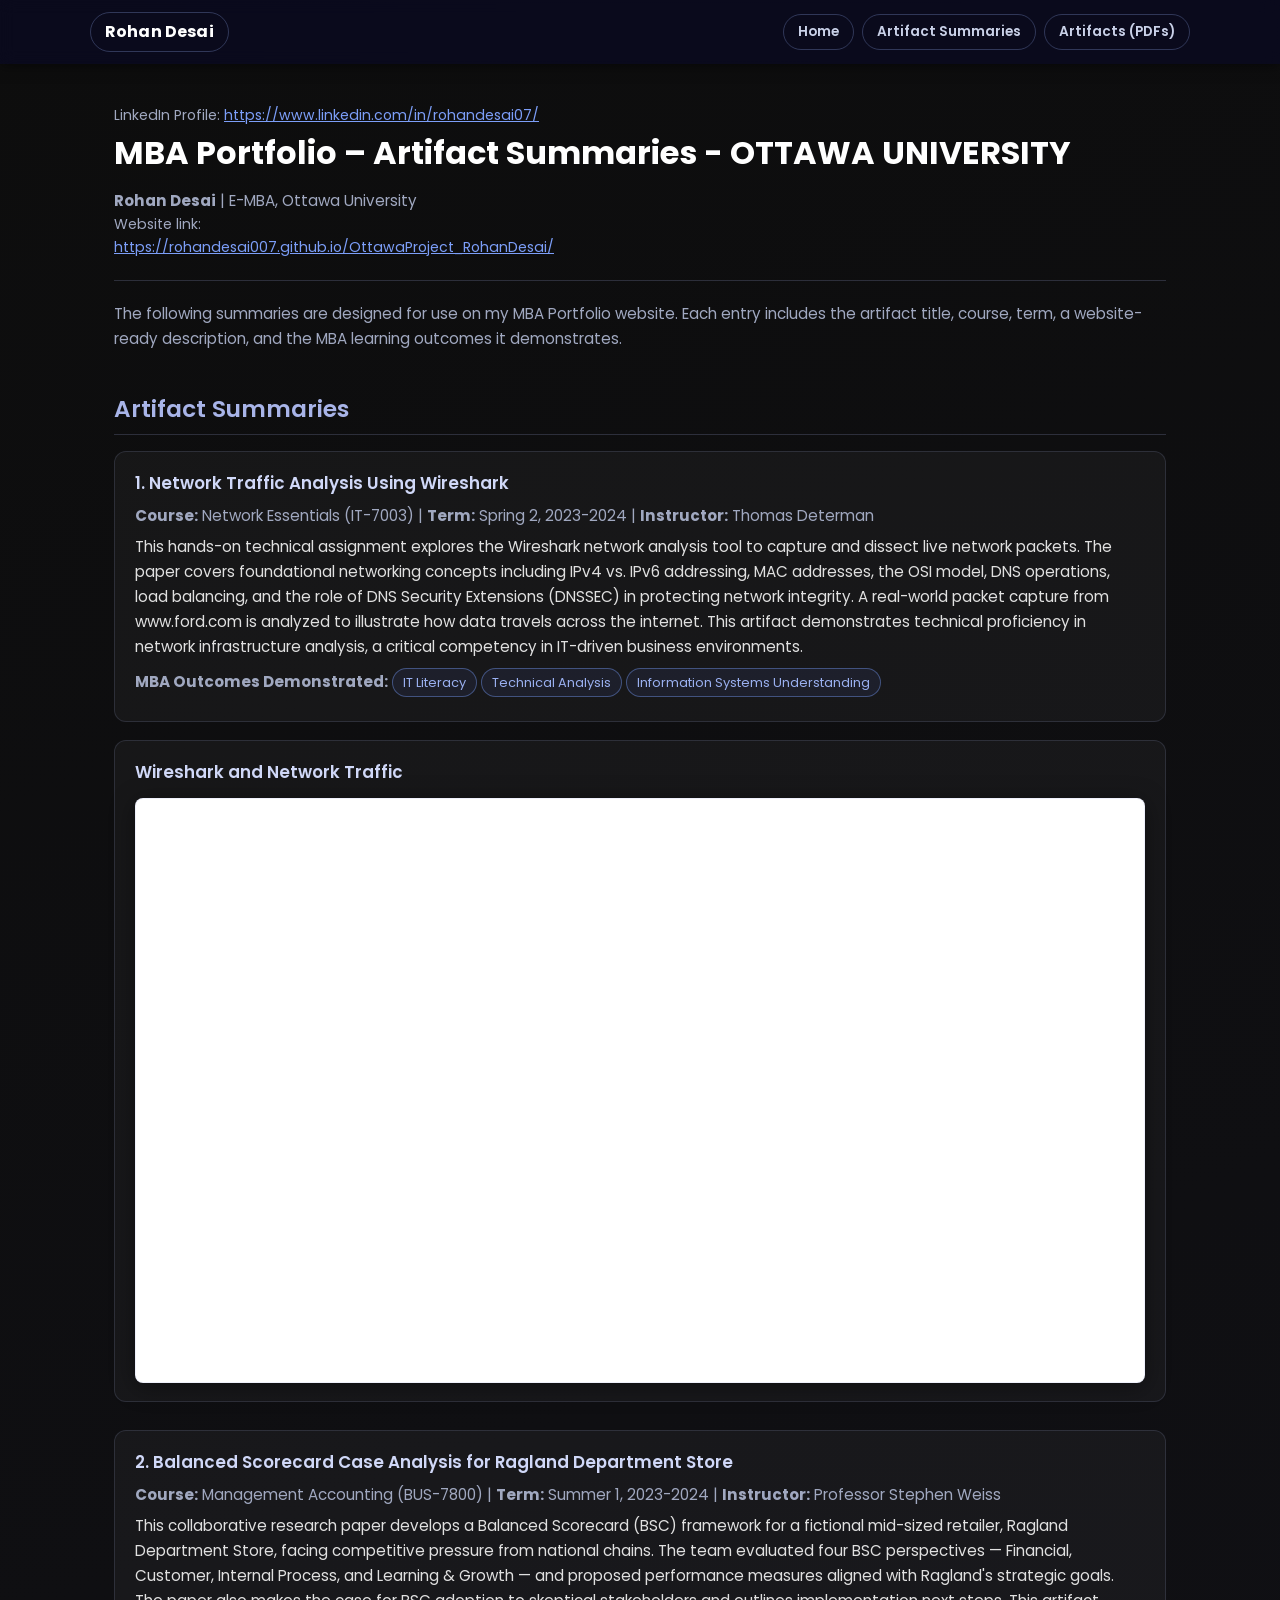
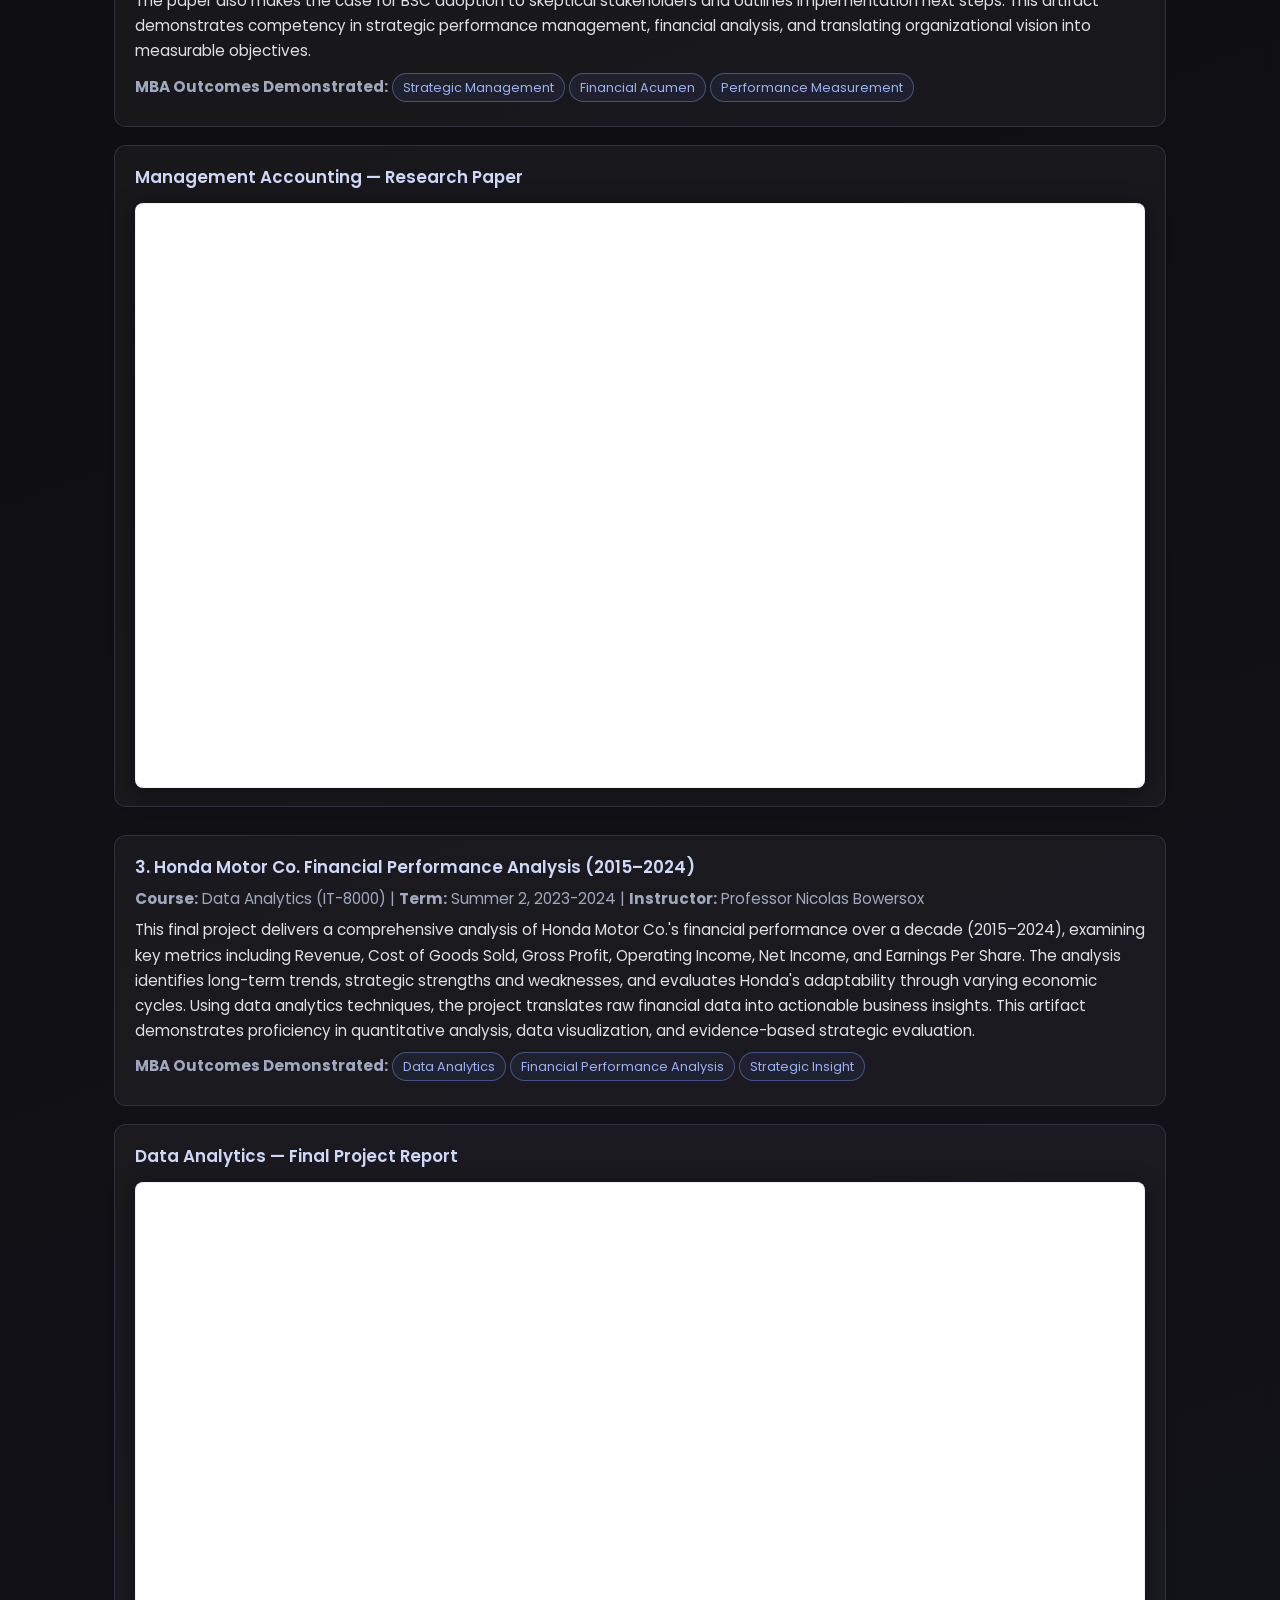
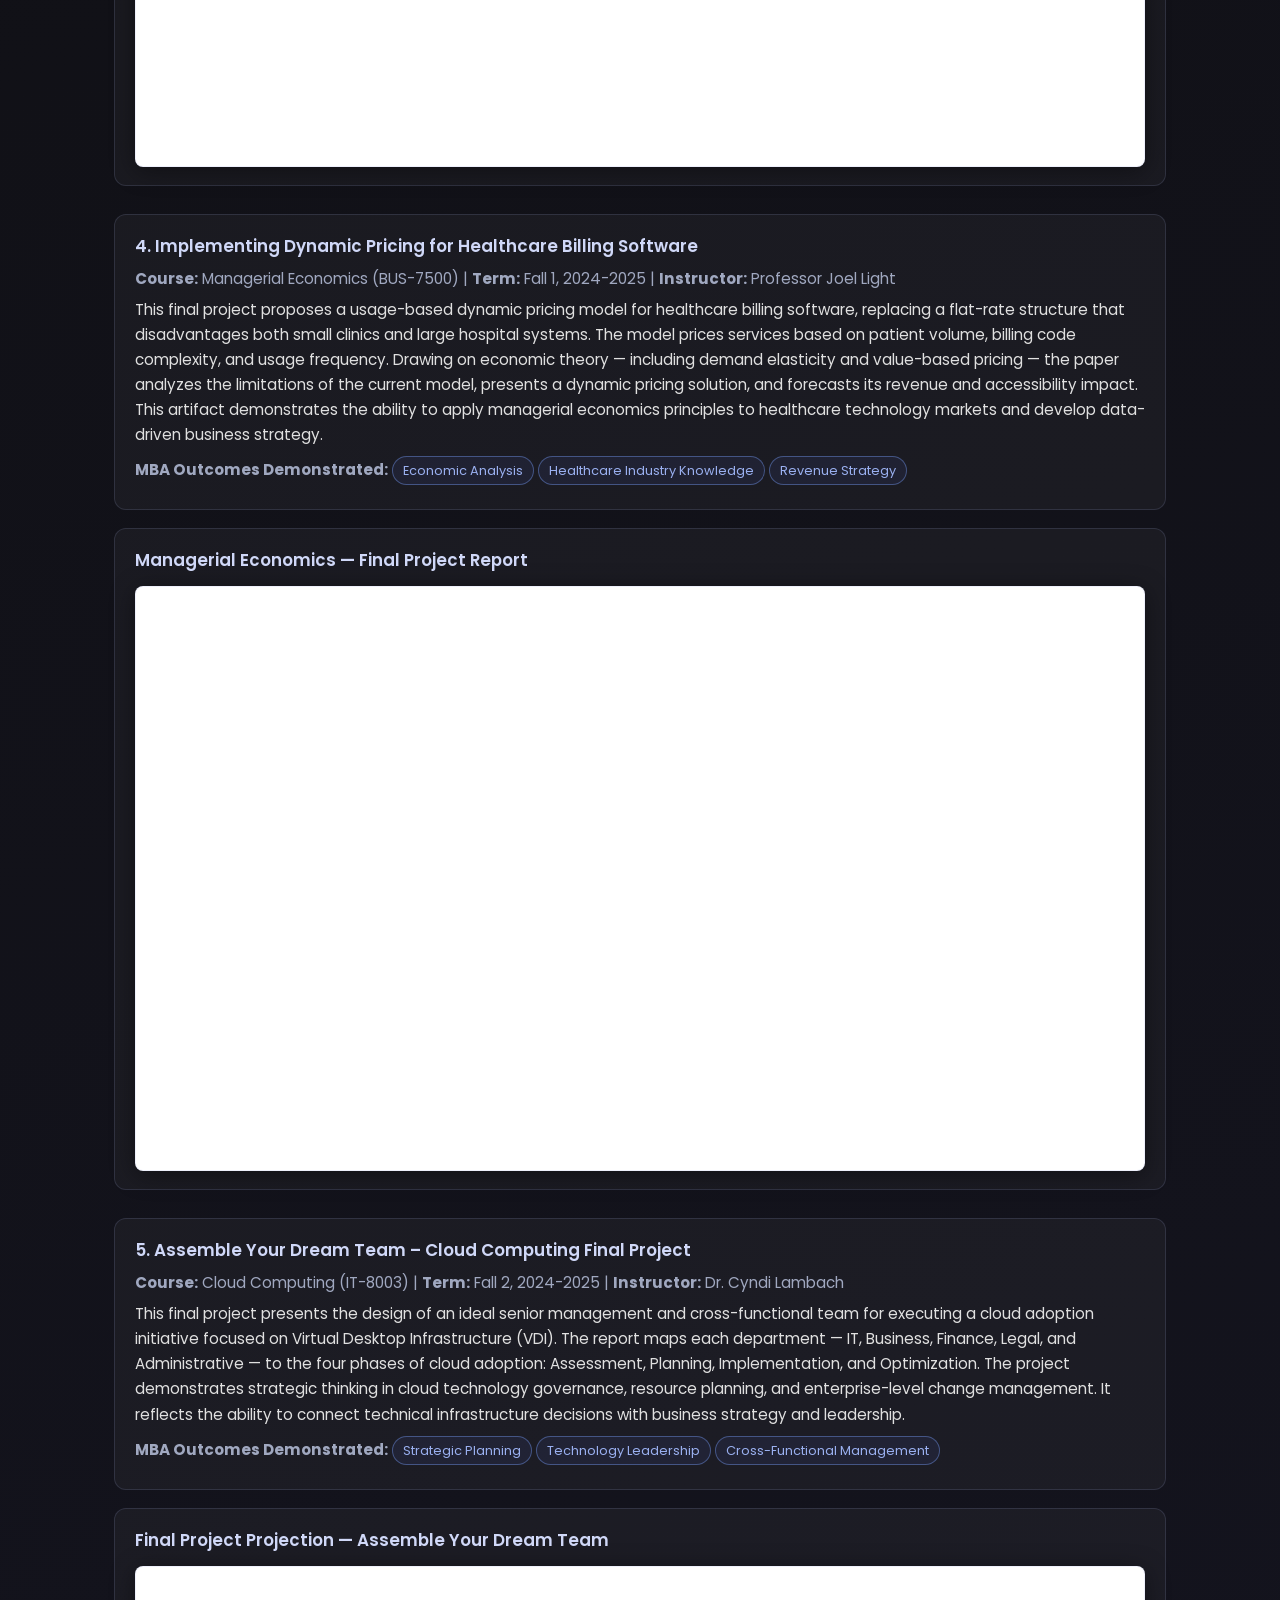
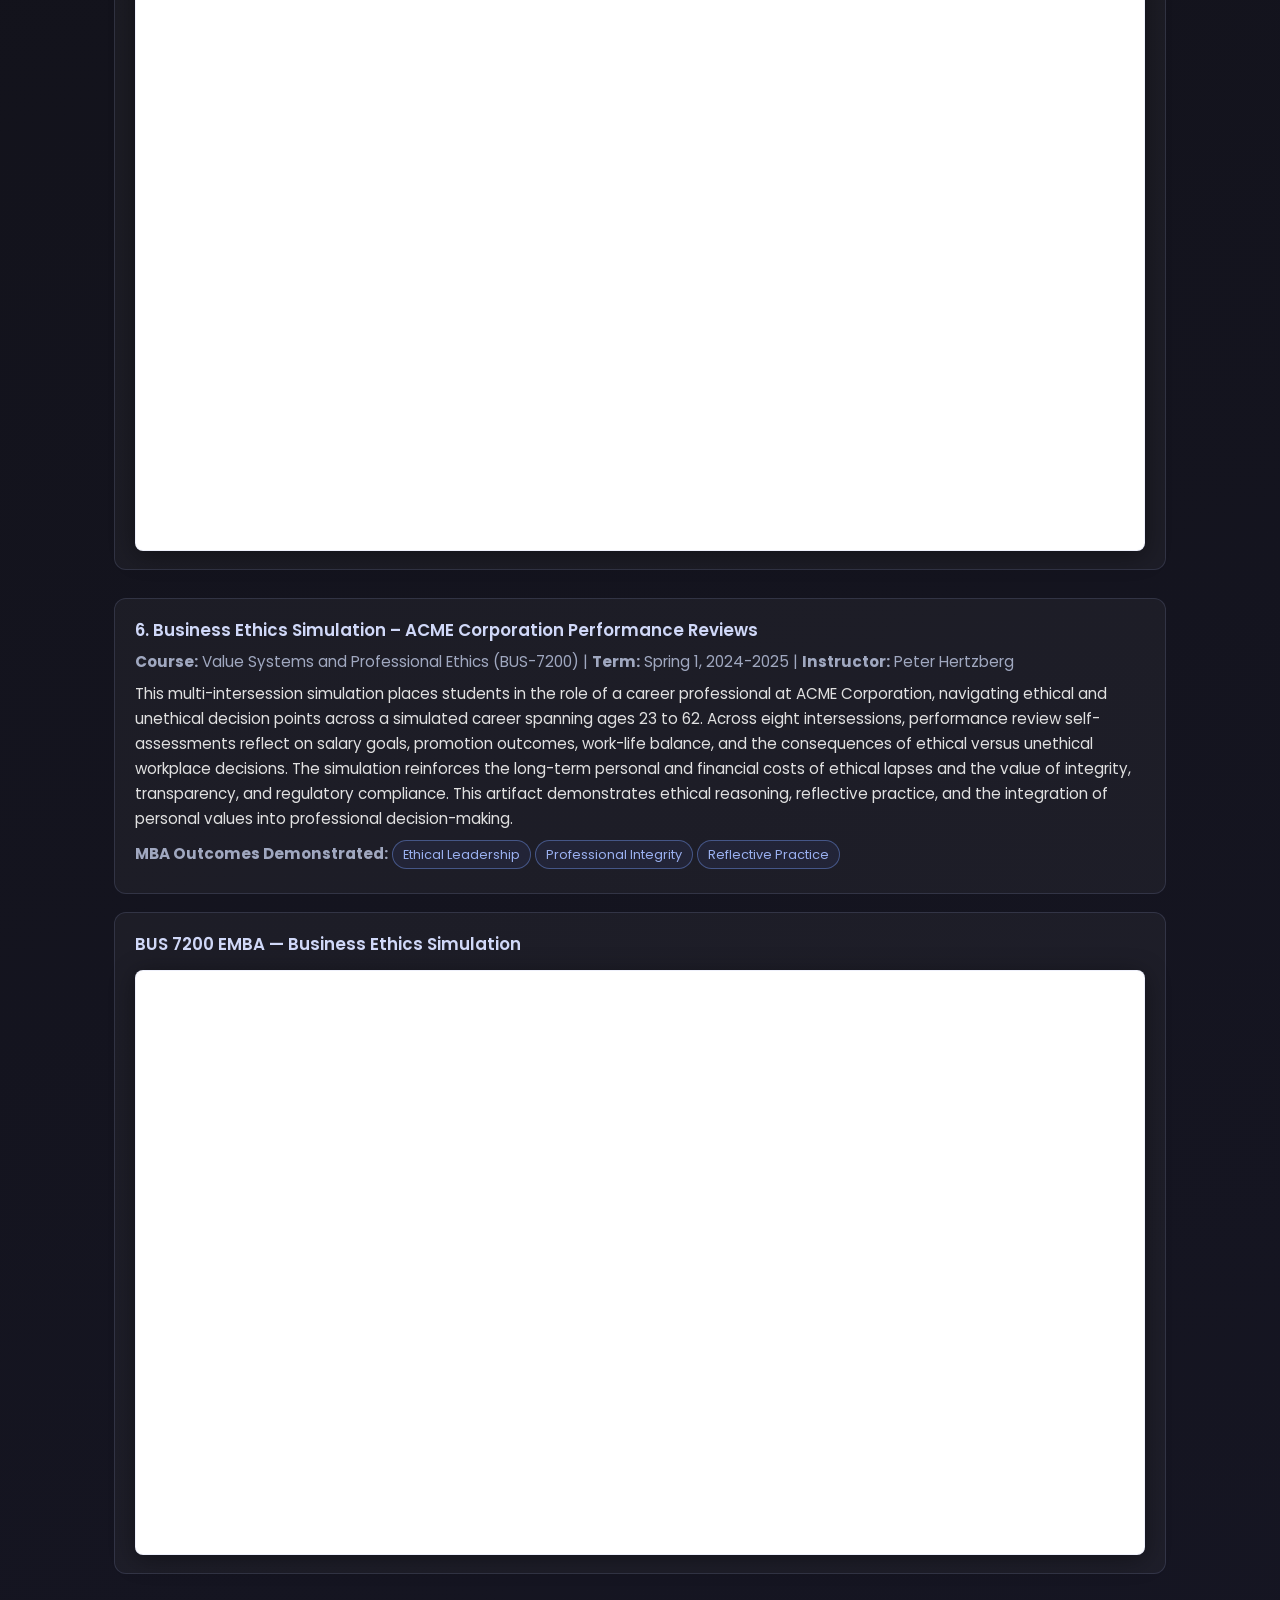
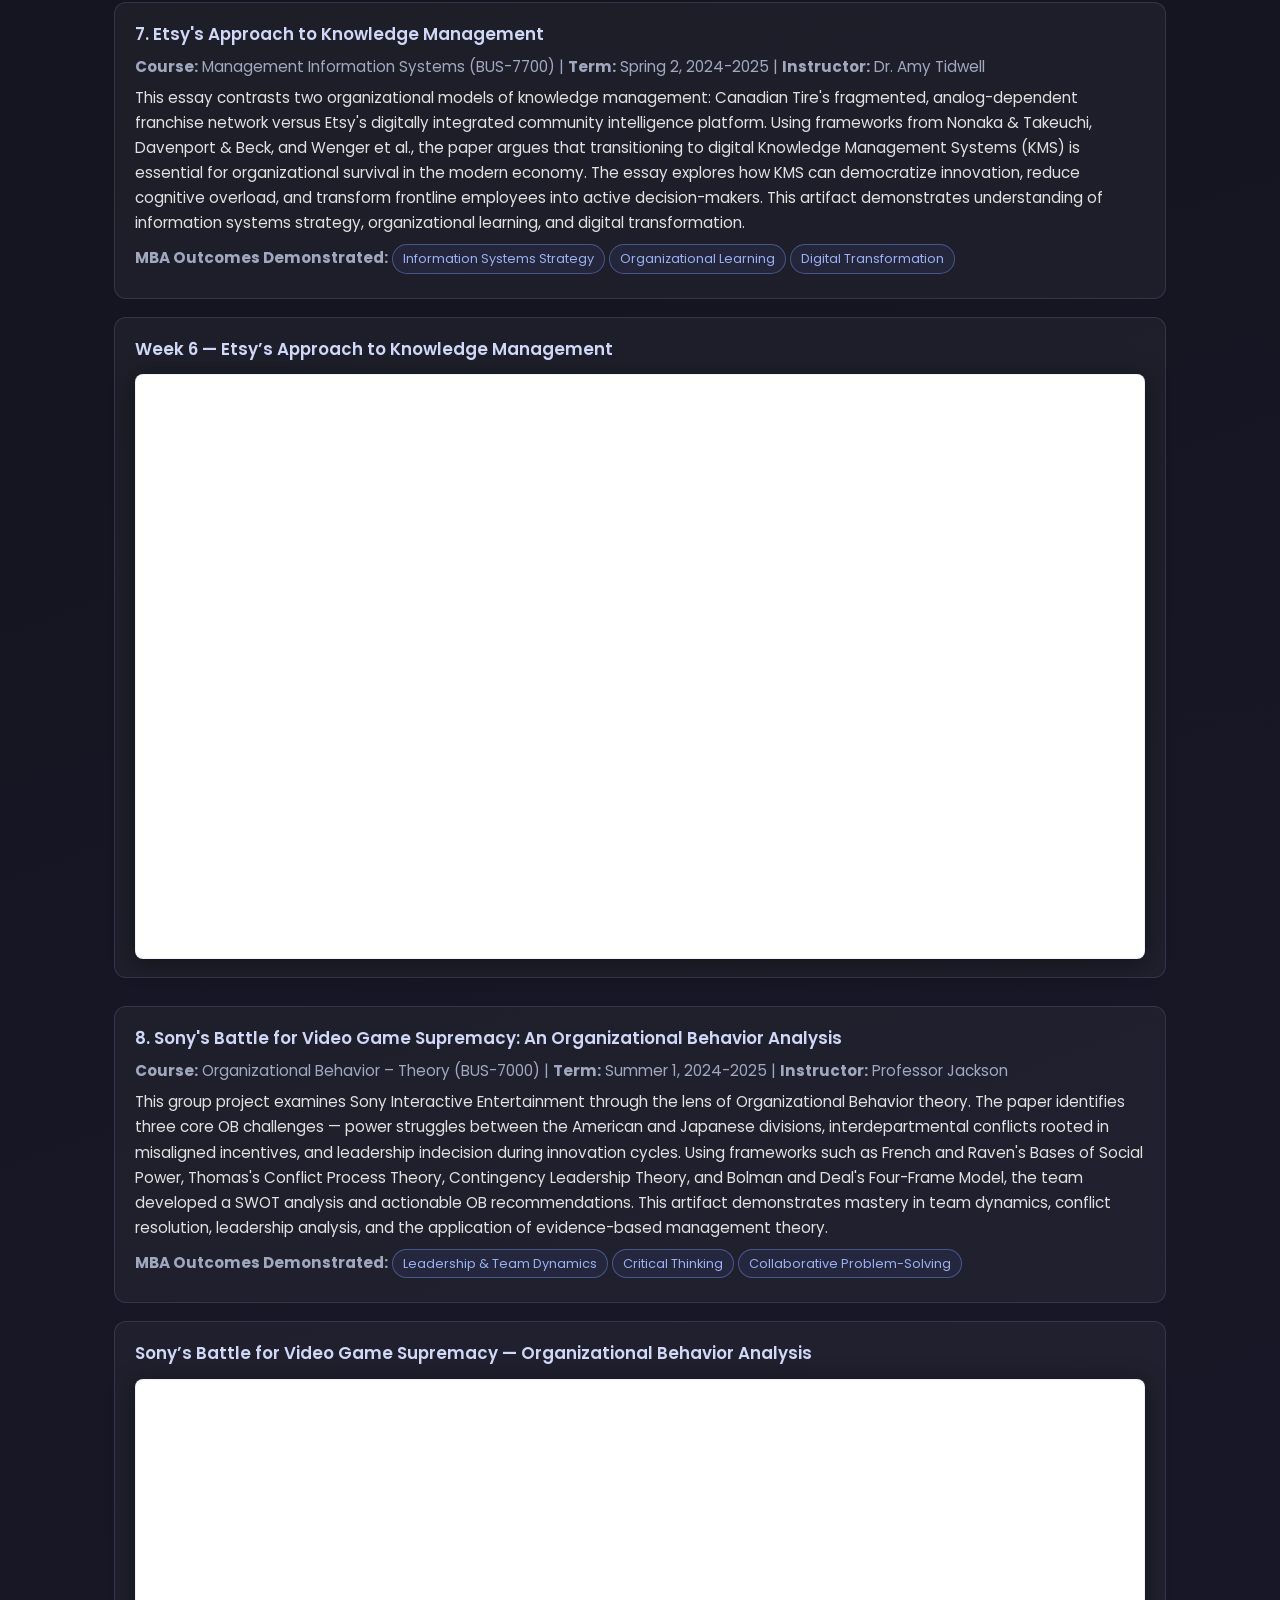
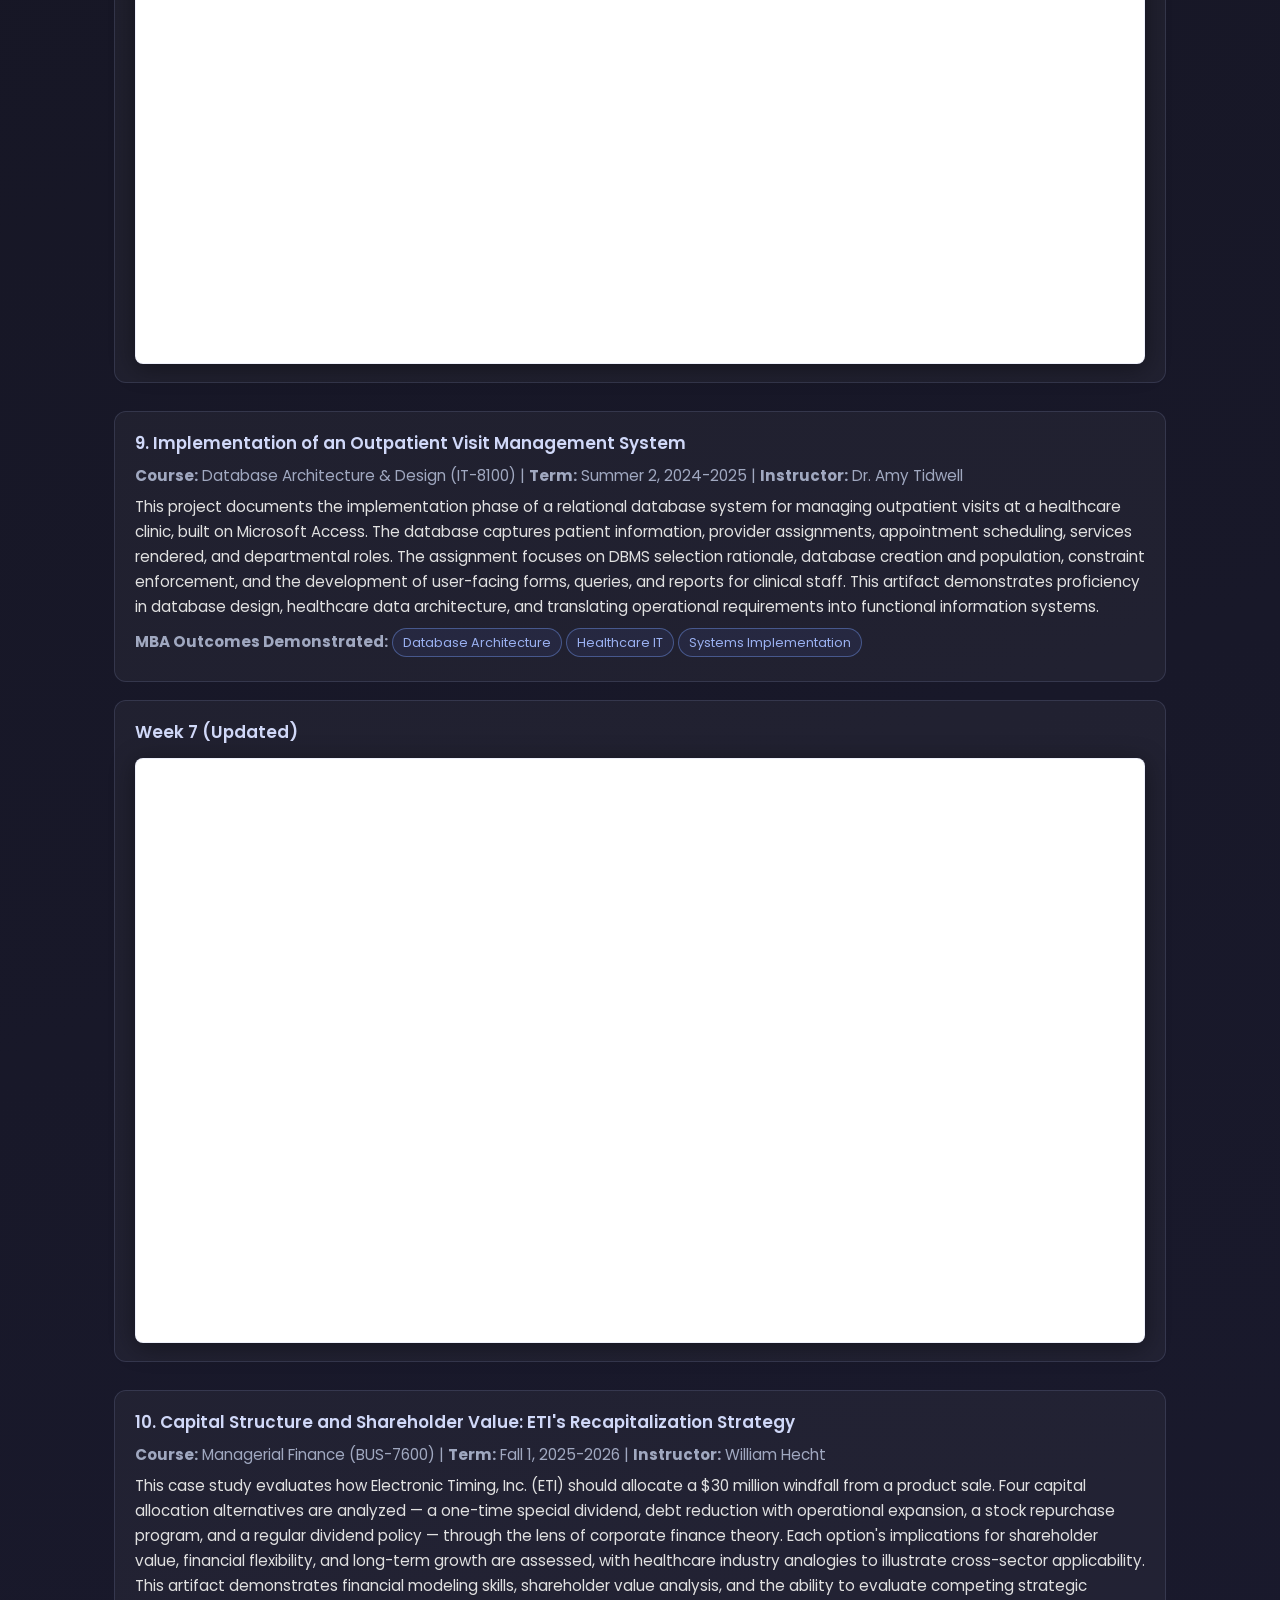
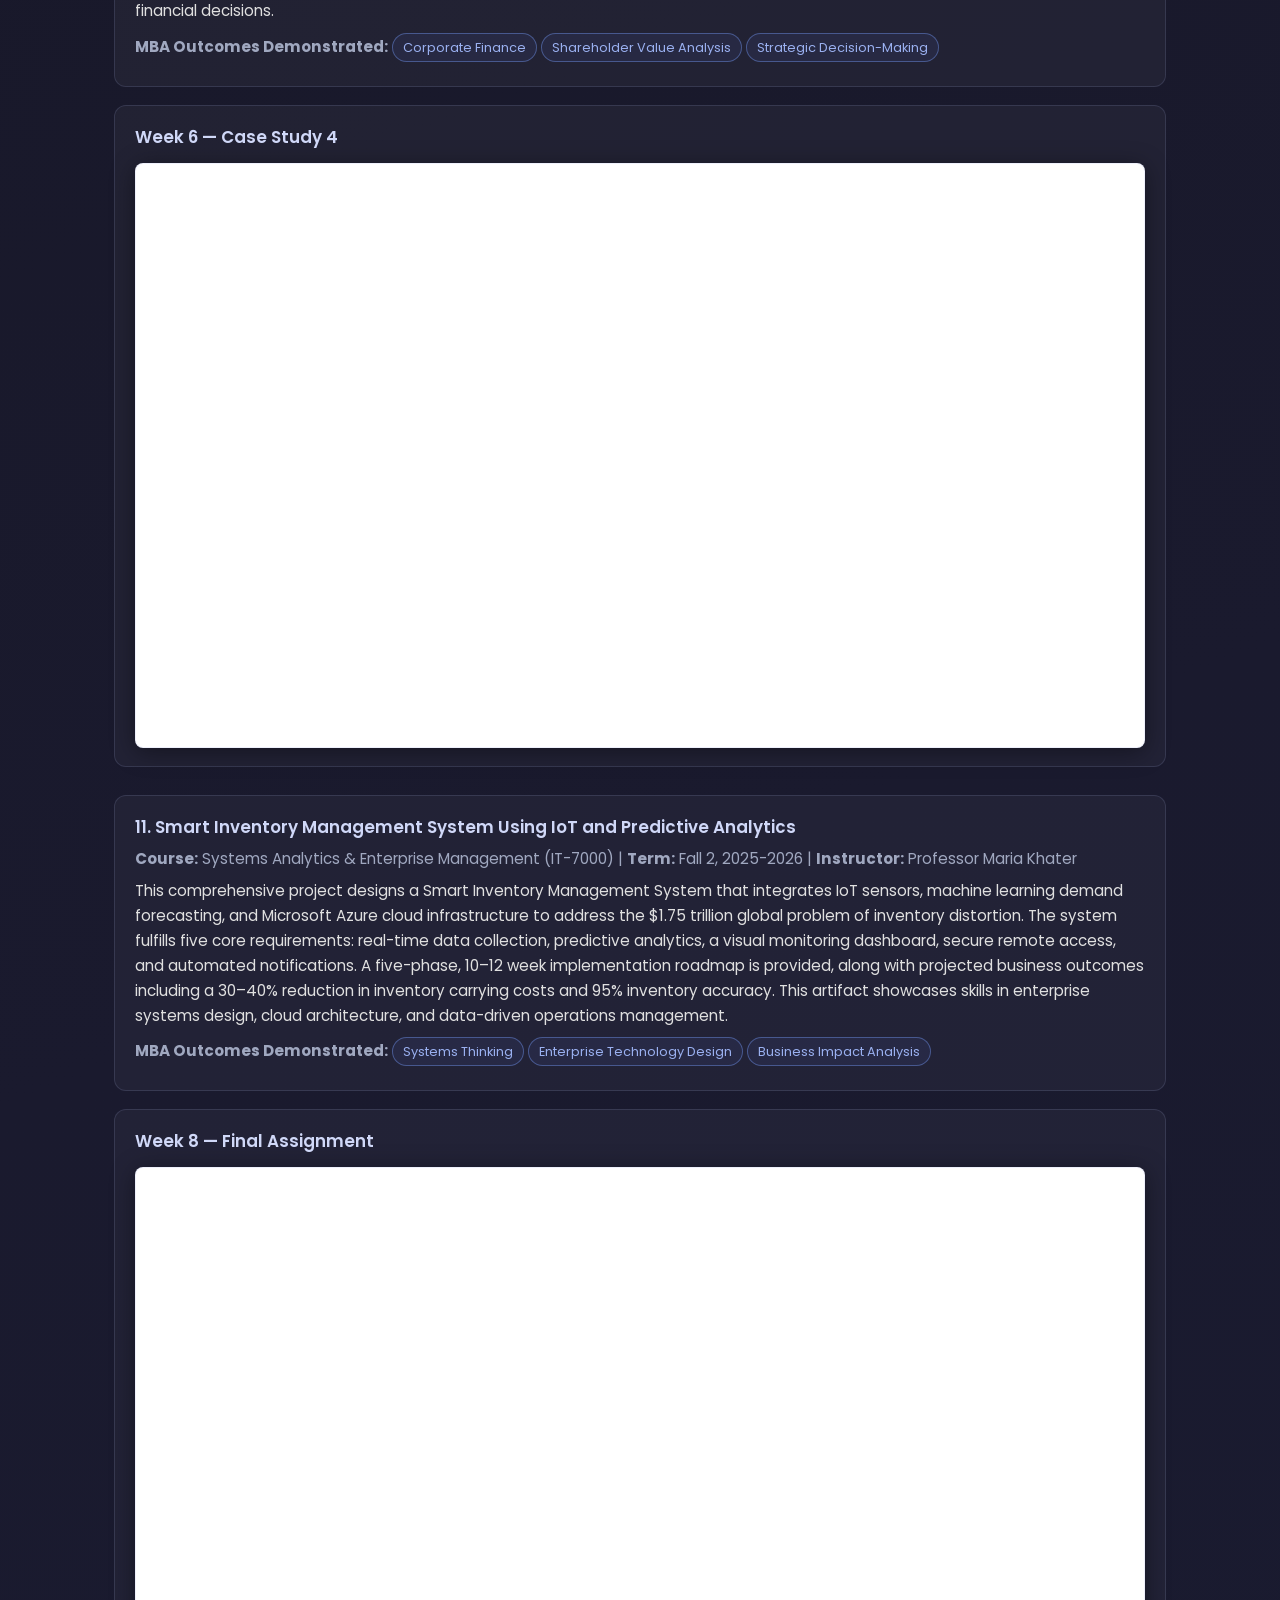
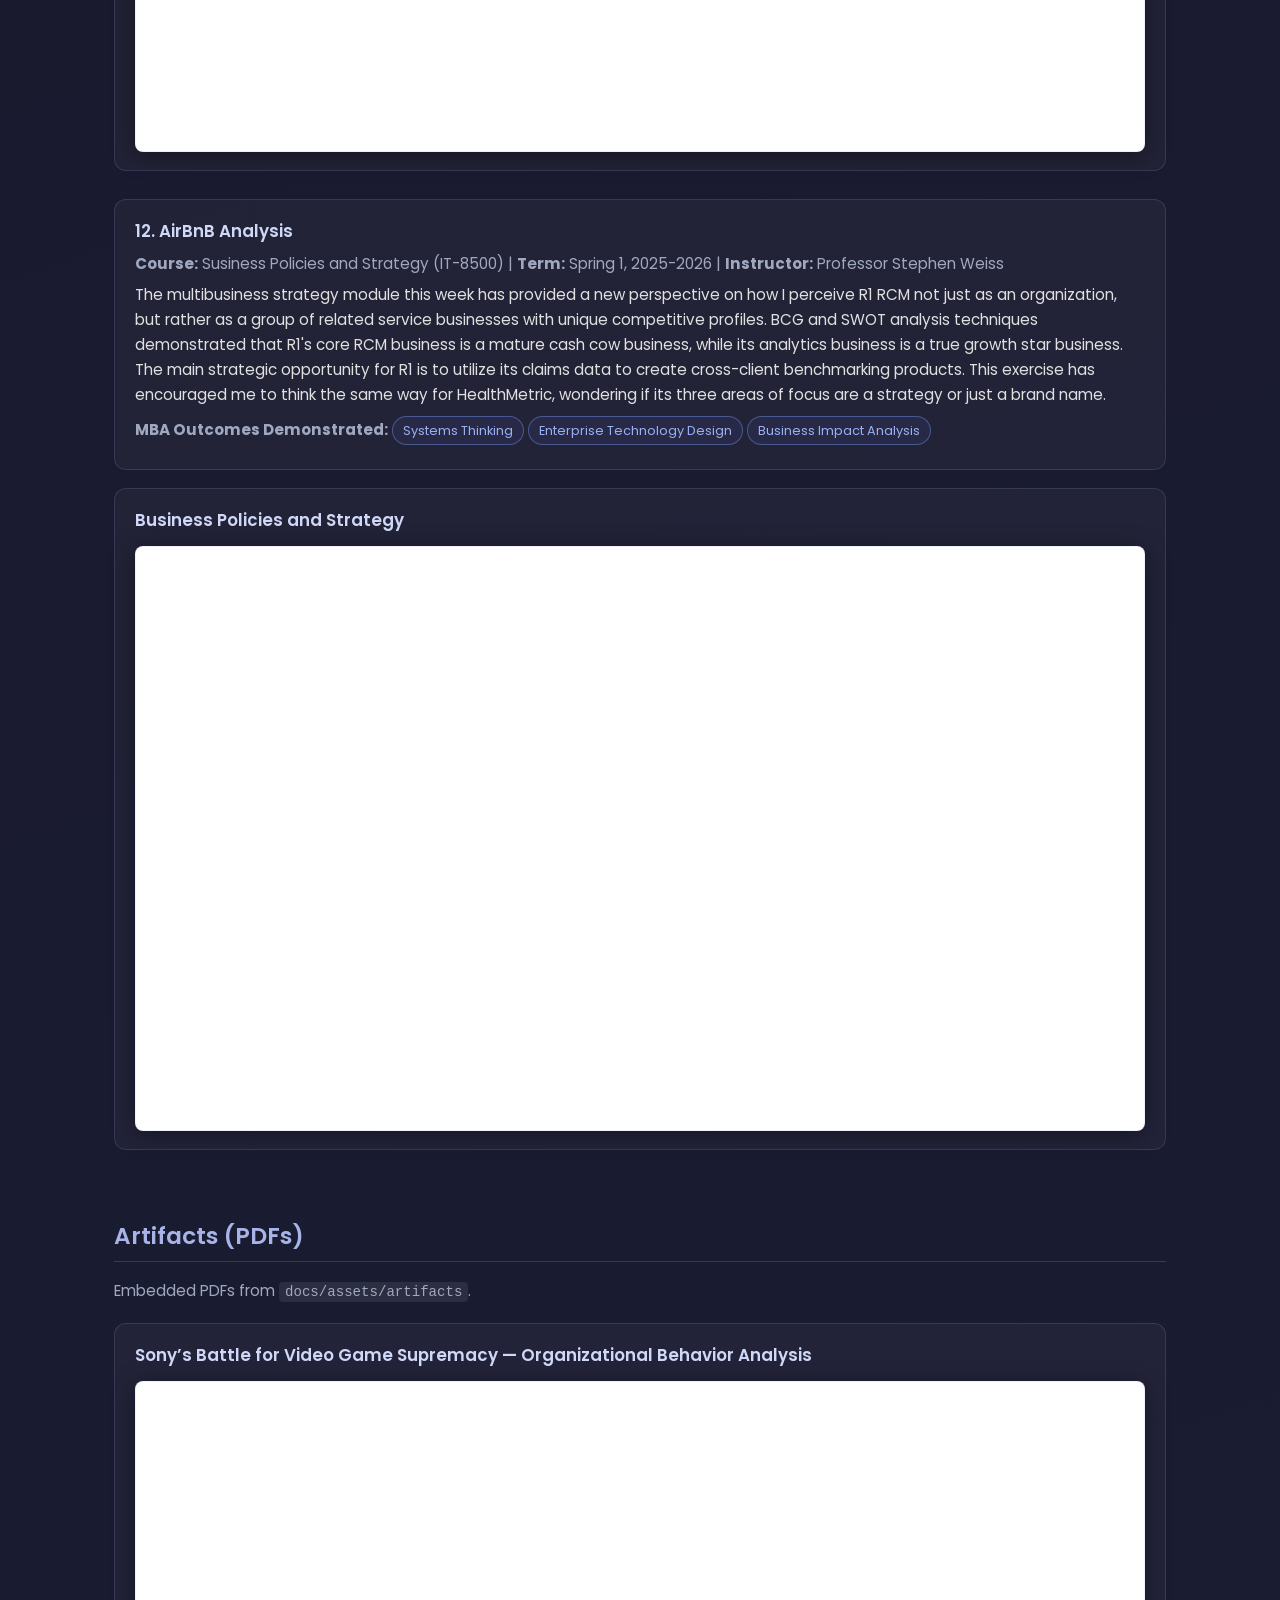
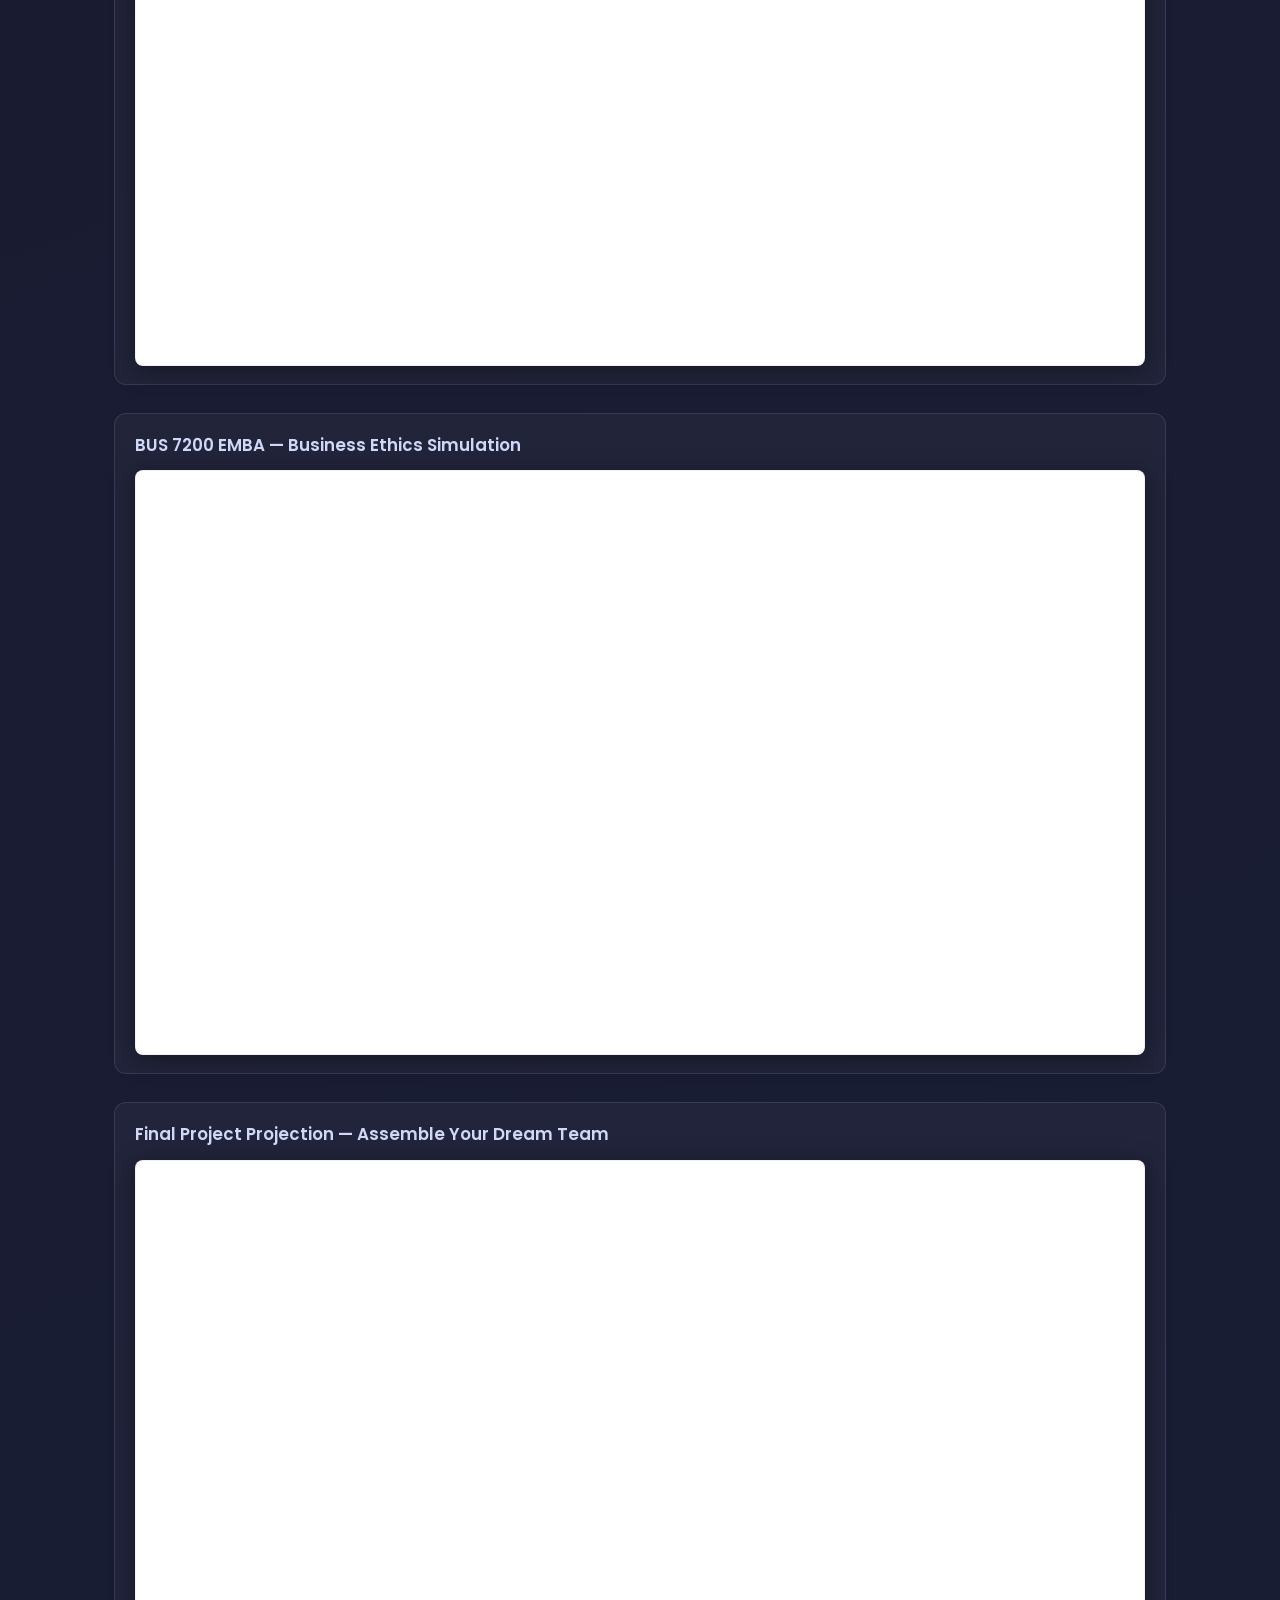
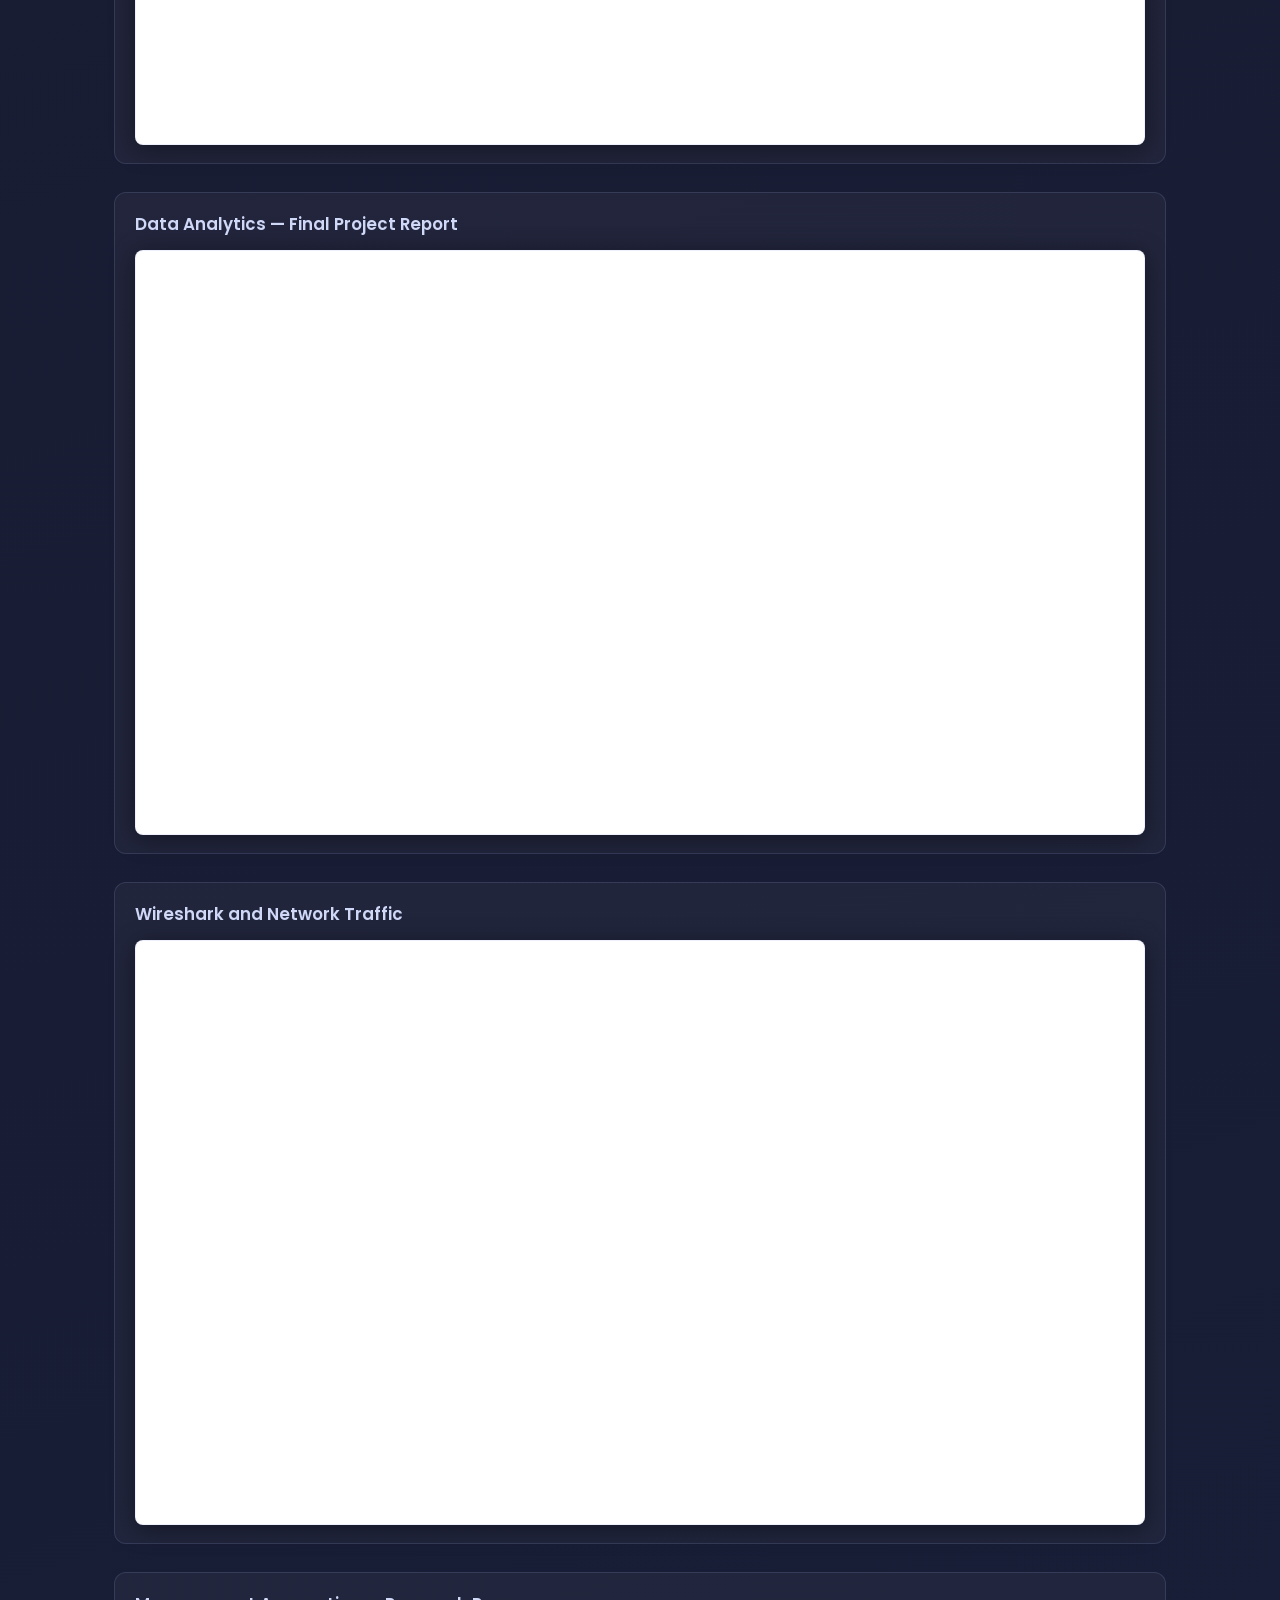
<file: docs/index.html>
<!DOCTYPE html>
<html lang="en">
<head>
  <meta charset="UTF-8" />
  <meta http-equiv="refresh" content="0; url=../" />
  <title>Redirecting…</title>
</head>
<body>
  <p>Redirecting to <a href="../">portfolio</a>…</p>
</body>
</html>
</file>
<file: docs/assets/style.css>
@import url('https://fonts.googleapis.com/css2?family=Poppins:wght@300;400;600;700&display=swap');

*, *::before, *::after { box-sizing: border-box; margin: 0; padding: 0; }

html { scroll-behavior: smooth; }

body {
  font-family: 'Poppins', Arial, sans-serif;
  background: linear-gradient(160deg, #0d0d0d 0%, #1a1a2e 50%, #16213e 100%);
  min-height: 100vh;
  color: #e0e0e0;
  line-height: 1.6;
}

/* ── Navigation ─────────────────────────────────────────── */
nav {
  position: sticky;
  top: 0;
  z-index: 100;
  background: rgba(10, 10, 30, 0.92);
  backdrop-filter: blur(8px);
  box-shadow: 0 2px 12px rgba(0, 0, 0, 0.5);
  padding: 0 24px;
}

.nav-inner {
  max-width: 1100px;
  margin: 0 auto;
  display: flex;
  align-items: center;
  justify-content: space-between;
  gap: 16px;
  padding: 12px 0;
}

.nav-brand {
  font-size: 1rem;
  font-weight: 700;
  color: #ffffff;
  text-decoration: none;
  white-space: nowrap;
  flex-shrink: 0;
  letter-spacing: 0.01em;
}

.nav-brand:hover { color: #adc0ff; }

nav ul {
  list-style: none;
  display: flex;
  flex-wrap: wrap;
  gap: 8px;
  align-items: center;
  justify-content: flex-end;
}

nav a {
  display: inline-block;
  text-decoration: none;
  font-weight: 600;
  font-size: 0.85rem;
  color: #c9d1e8;
  padding: 6px 14px;
  border: 1px solid rgba(120, 140, 200, 0.35);
  border-radius: 999px;
  transition: background 0.2s, color 0.2s, border-color 0.2s;
}

nav a:hover,
nav a:focus-visible {
  background: rgba(100, 130, 255, 0.2);
  color: #ffffff;
  border-color: rgba(100, 130, 255, 0.6);
  outline: none;
}

@media (max-width: 640px) {
  .nav-inner {
    flex-direction: column;
    align-items: flex-start;
    padding: 10px 0;
    gap: 8px;
  }

  nav ul {
    justify-content: flex-start;
  }
}

/* ── Layout wrapper ─────────────────────────────────────── */
header, section {
  max-width: 1100px;
  margin: 0 auto;
  padding: 32px 24px 8px;
}

header { padding-top: 40px; }

/* ── Typography ─────────────────────────────────────────── */
h1 {
  font-size: 2rem;
  font-weight: 700;
  color: #ffffff;
  margin-bottom: 10px;
}

h2 {
  font-size: 1.45rem;
  font-weight: 600;
  color: #a8b4e8;
  margin-bottom: 16px;
  padding-bottom: 6px;
  border-bottom: 1px solid rgba(168, 180, 232, 0.2);
}

h3 {
  font-size: 1.05rem;
  font-weight: 600;
  color: #d0d8f8;
  margin-bottom: 8px;
}

p, li { font-size: 0.95rem; line-height: 1.65; }

.muted { color: #a0a8c0; }

.small { font-size: 0.88rem; }

hr {
  border: 0;
  border-top: 1px solid rgba(168, 180, 232, 0.2);
  margin: 20px 0;
}

a { color: #7c9ef8; }
a:hover { color: #adc0ff; }

code {
  background: rgba(255,255,255,0.08);
  padding: 2px 6px;
  border-radius: 4px;
  font-size: 0.88rem;
}

/* ── Tags ───────────────────────────────────────────────── */
.tag {
  display: inline-block;
  padding: 3px 10px;
  border: 1px solid rgba(120, 160, 255, 0.4);
  border-radius: 999px;
  margin: 3px 4px 0 0;
  font-size: 0.8rem;
  color: #9ab0f0;
  background: rgba(100, 130, 255, 0.08);
}

/* ── Summary cards ──────────────────────────────────────── */
.summary {
  background: rgba(255, 255, 255, 0.04);
  border: 1px solid rgba(168, 180, 232, 0.15);
  border-radius: 12px;
  padding: 18px 20px;
  margin: 14px 0;
  transition: box-shadow 0.2s;
}

.summary:hover { box-shadow: 0 4px 20px rgba(100, 130, 255, 0.12); }

.summary h3 { margin-bottom: 6px; }
.summary p  { margin: 6px 0; }

/* ── Artifact cards ─────────────────────────────────────── */
.artifact {
  background: rgba(255, 255, 255, 0.04);
  border: 1px solid rgba(168, 180, 232, 0.15);
  border-radius: 12px;
  padding: 18px 20px;
  margin: 18px 0 28px;
}

.artifact h3 { margin-bottom: 12px; }

/* ── iframes ────────────────────────────────────────────── */
iframe {
  display: block;
  width: 100%;
  height: clamp(480px, 65vh, 860px);
  border: 1px solid rgba(168, 180, 232, 0.2);
  border-radius: 8px;
  background: #fff;
  box-shadow: 0 4px 24px rgba(0, 0, 0, 0.4);
  margin: 0 auto;
}

/* ── Footer ─────────────────────────────────────────────── */
.site-footer {
  margin-top: 40px;
  border-top: 1px solid rgba(168, 180, 232, 0.2);
  padding: 24px 24px;
  color: #a0a8c0;
  font-size: 0.88rem;
  text-align: center;
}

.footer-inner {
  max-width: 1100px;
  margin: 0 auto;
}

.site-footer p { margin: 4px 0; }
</file>
